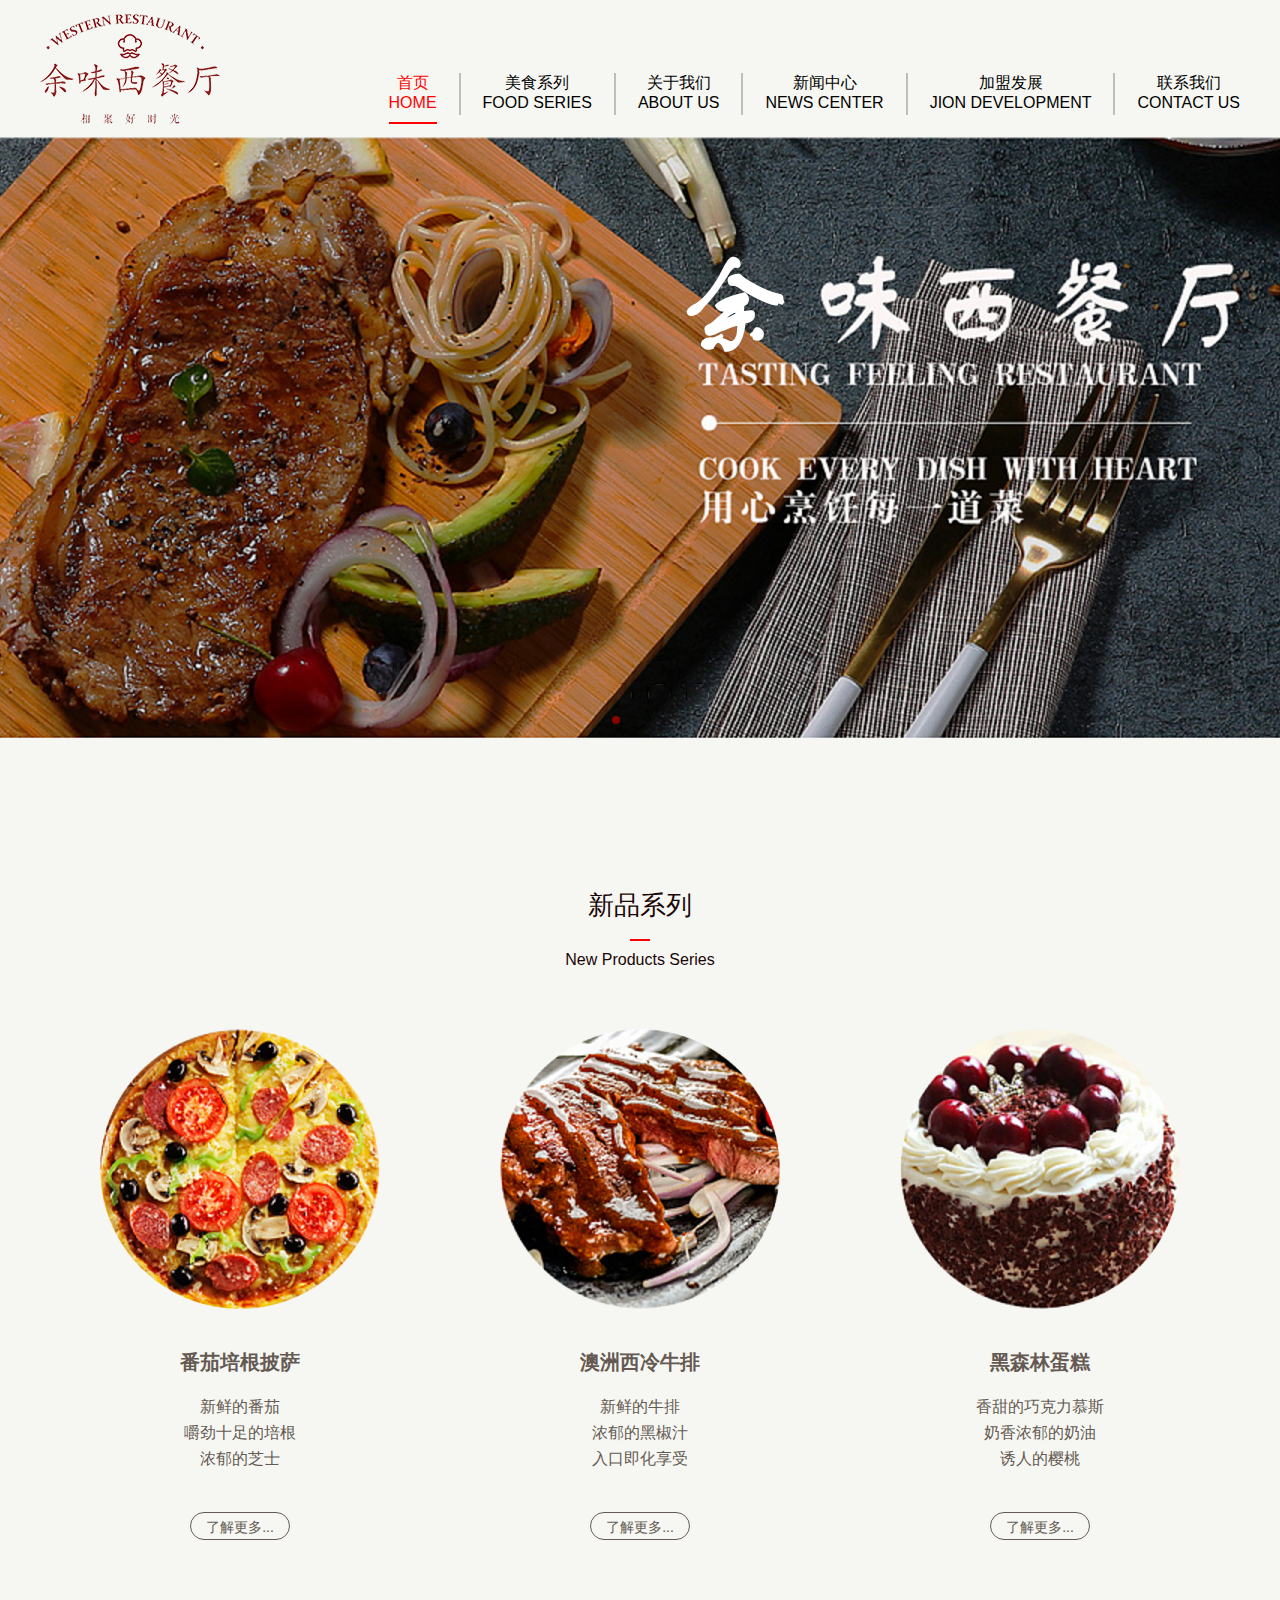
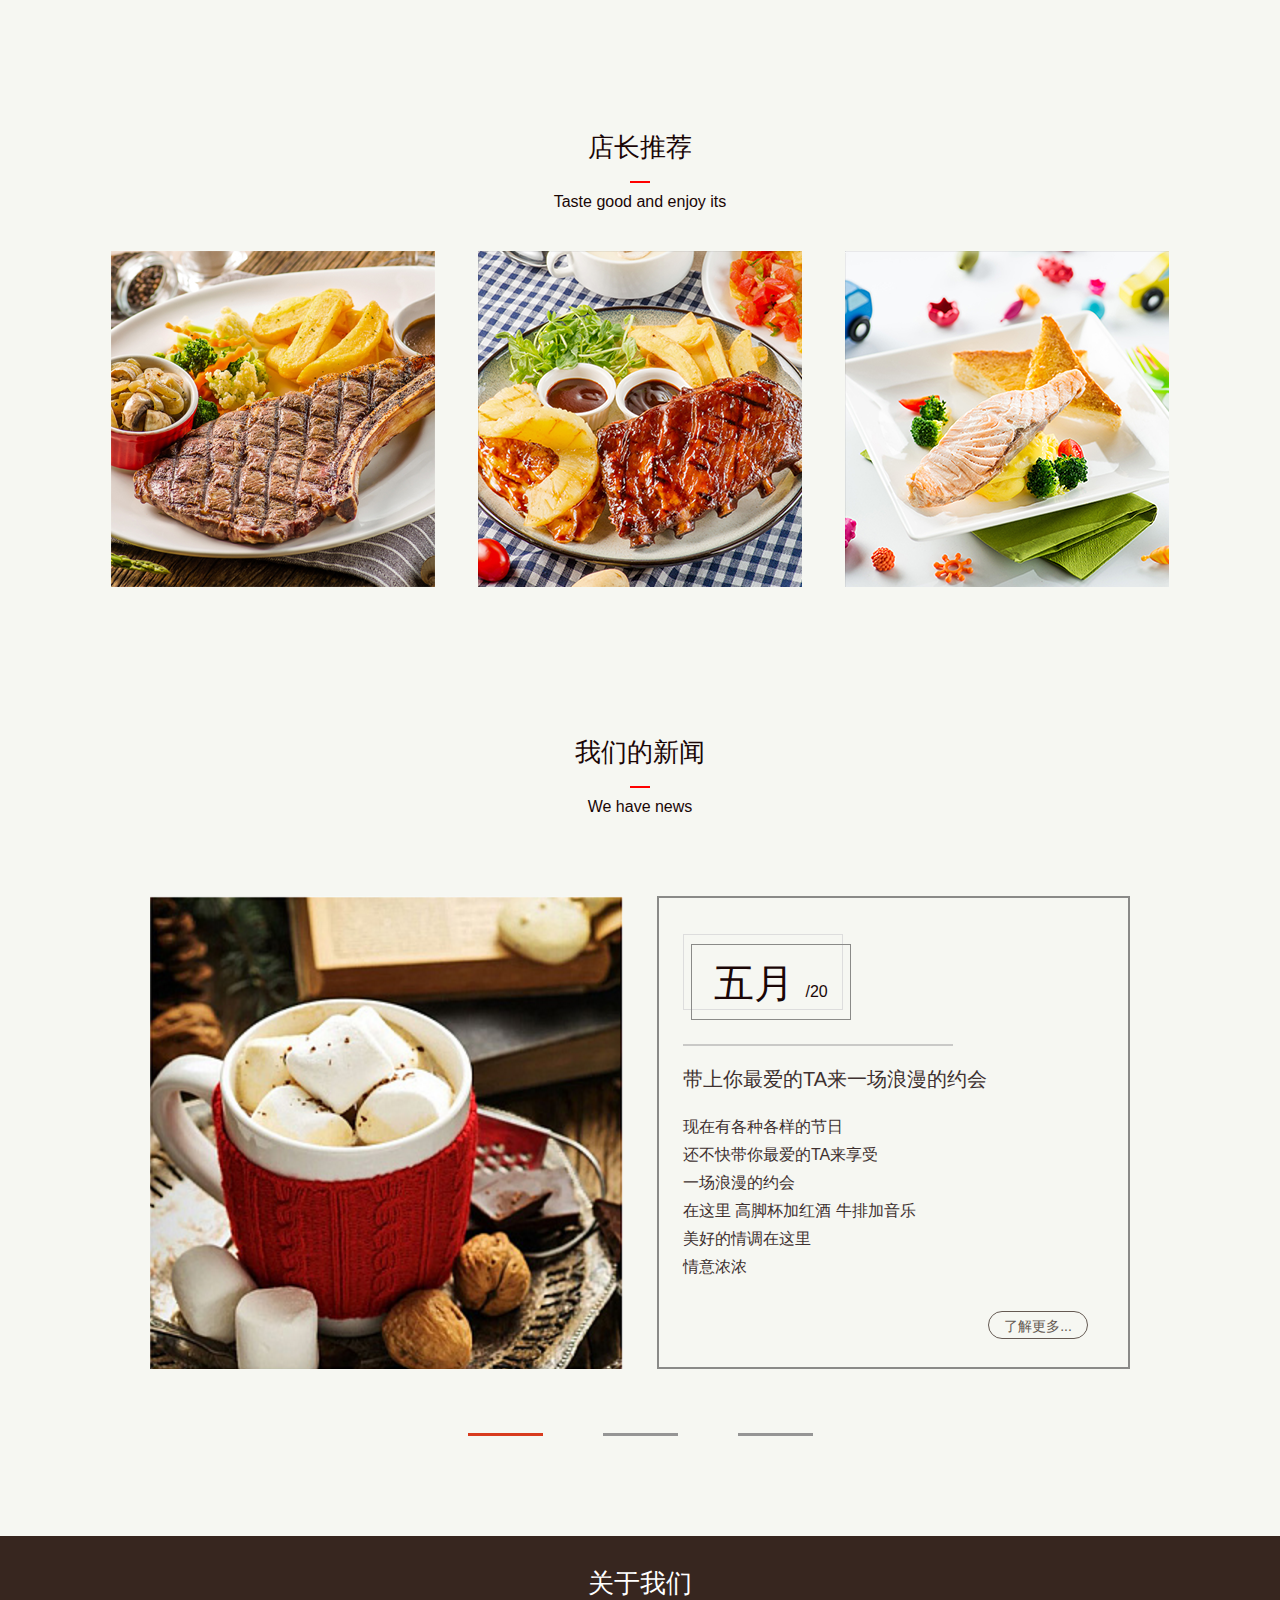
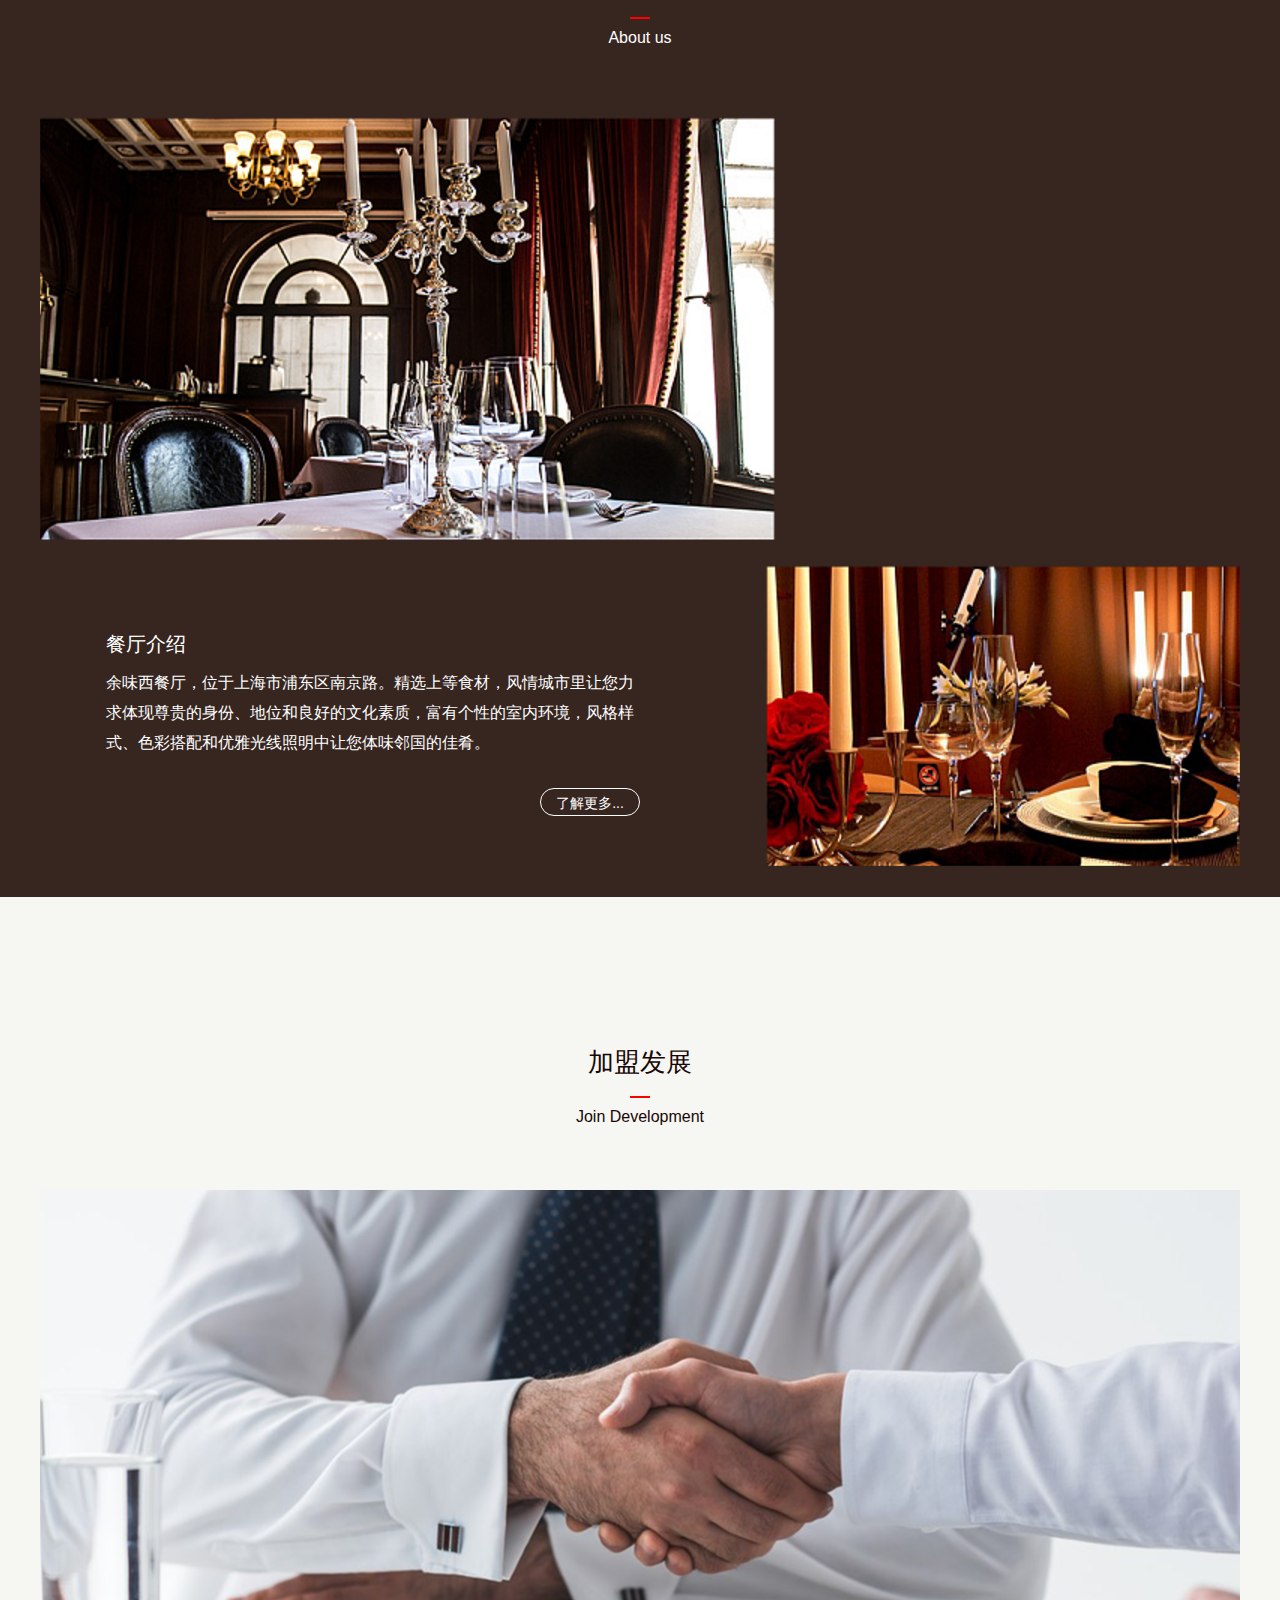
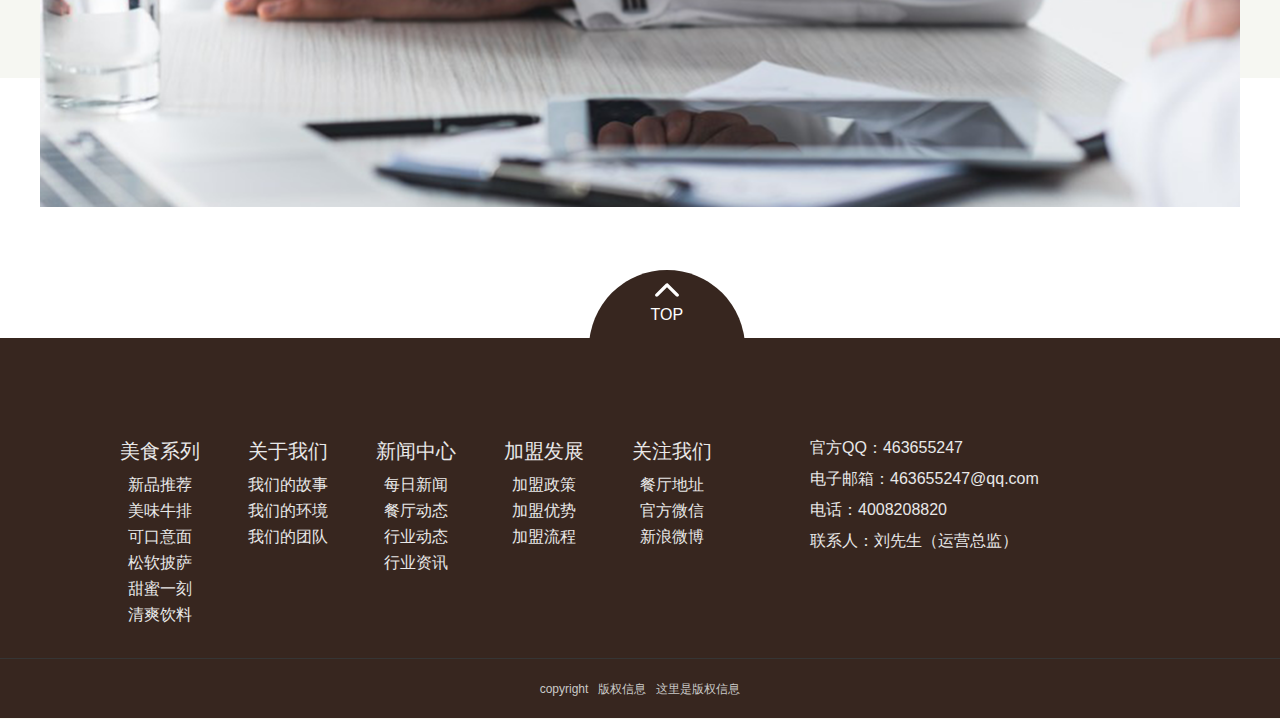
<file: index.html>
<!DOCTYPE html>
<html lang="en">
<head>
    <meta charset="UTF-8">
    <meta name="viewport" content="width=device-width, initial-scale=1.0">
    <meta http-equiv="X-UA-Compatible" content="ie=edge">
    <link rel="stylesheet" href="./css/chushihua.css">
    <link rel="stylesheet" href="./css/style.css">
    <link rel="stylesheet" href="./css/swiper.min.css">
    <script src="./js/jquery-3.1.1.min.js"></script>
    <script src="./js/index.js"></script>
    <title>首页</title>
</head>
<body>
    <header>
        <div class="header_wrap">
            <a href="./index.html" class="logo"><img src="./img/logo.png" alt=""></a>
            <ul class="nav">
                <li><a href="./index.html">首页<span>HOME</span></a><span></span></li>
                <li><a href="./meishixilie.html">美食系列<span>FOOD SERIES</span></a><span></span></li>
                <li><a href="./guanyuwomen.html">关于我们<span>ABOUT US</span></a><span></span></li>
                <li><a href="./xinwenzhongxin.html">新闻中心<span>NEWS CENTER</span></a><span></span></li>
                <li><a href="./jiamengfazhan.html">加盟发展<span>JION DEVELOPMENT</span></a><span></span></li>
                <li><a href="./lianxiwomen.html">联系我们<span>CONTACT US</span></a></li>
            </ul>
        </div>
    </header>
    <section>
        <!-- banner图轮播 -->
        <div class="banner">
            <!-- Swiper -->
            <div class="swiper-container">
                <div class="swiper-wrapper">
                    <div class="swiper-slide"></div>
                    <div class="swiper-slide"></div>
                    <div class="swiper-slide"></div>
                    <div class="swiper-slide"></div>
                </div>
                <!-- Add Pagination -->
                <div class="swiper-pagination"></div>
                <!-- Add Arrows -->
                <!-- <div class="swiper-button-next"></div>
                <div class="swiper-button-prev"></div> -->
            </div>

            <!-- Swiper JS -->
            <script src="./js/swiper.min.js"></script>

            <!-- Initialize Swiper -->
            <script>
                var swiper = new Swiper('.swiper-container', {
                spaceBetween: 30,
                centeredSlides: true,
                autoplay: {
                    delay: 2500,
                    disableOnInteraction: false,
                },
                pagination: {
                    el: '.swiper-pagination',
                    clickable: true,
                },
                navigation: {
                    nextEl: '.swiper-button-next',
                    prevEl: '.swiper-button-prev',
                },
                });
            </script>
        </div>
        <!-- 新品系列 -->
        <div class="new_products">
            <div class="products_wrap">
                <div class="title">
                    <h3>新品系列</h3>
                    <i></i>
                    <span>New Products Series</span>
                </div>
                <ul class="products_wrap_list">
                    <li>
                        <i><img src="./img/list-1.png" alt=""></i>
                        <div class="words">
                            <div class="words_tit">番茄培根披萨</div>
                            <p>新鲜的番茄<br> 嚼劲十足的培根<br>浓郁的芝士</p>
                        </div>
                        <a href="#">了解更多...</a>
                    </li>
                    <li>
                        <i><img src="./img/list-2.png" alt=""></i>
                        <div class="words">
                            <div class="words_tit">澳洲西冷牛排</div>
                            <p>新鲜的牛排<br> 浓郁的黑椒汁<br>入口即化享受</p>
                        </div>
                        <a href="#">了解更多...</a>
                    </li>
                    <li>
                        <i><img src="./img/list-3.png" alt=""></i>
                        <div class="words">
                            <div class="words_tit">黑森林蛋糕</div>
                            <p>香甜的巧克力慕斯<br> 奶香浓郁的奶油<br>诱人的樱桃</p>
                        </div>
                        <a href="#">了解更多...</a>
                    </li>
                </ul>
            </div>
        </div>
        <!-- 店长推荐 -->
        <div class="recommend">
            <div class="recommend_wrap">
                <div class="title">
                    <h3>店长推荐</h3>
                    <i></i>
                    <span>Taste good and enjoy its</span>
                </div>
                <div class="caidan">
                    <div class="cd_tp">
                        <a href="#"><img src="./img/tuijian-1.png" alt=""></a>
                        <a href="#" class="words">
                            <p>德克萨斯牛排</p>
                            <span>感韧度强、 肉质硬、有嚼头</span>
                        </a>
                    </div>
                    <div class="cd_tp">
                        <a href="#"><img src="./img/tuijian-2.png" alt=""></a>
                        <a href="#" class="words">
                            <p>炭烧鸡排</p>
                            <span>感韧度强、 肉质硬、有嚼头</span>
                        </a>
                    </div>
                    <div class="cd_tp">
                        <a href="#"><img src="./img/tuijian-3.png" alt=""></a>
                        <a href="#" class="words">
                            <p>煮三文鱼配炒蛋</p>
                            <span>肉质鲜嫩、 米粒大、有嚼头</span>
                        </a>
                    </div>
                </div>
            </div>
        </div>
        <!-- 我们的新闻 -->
        <div class="news">
            <div class="news_wrap">
                <div class="title">
                    <h3>我们的新闻</h3>
                    <i></i>
                    <span>We have news</span>
                </div>
                <div class="news_main">
                    <div class="con">
                        <div class="tp"><img src="./img/new-1.png" alt=""></div>
                        <div class="right">
                            <div class="time"></div>
                            <div class="time rl">五月&nbsp;<span>/20</span></div>
                            <i></i>
                            <span>带上你最爱的TA来一场浪漫的约会</span>
                            <p>现在有各种各样的节日<br>还不快带你最爱的TA来享受<br>一场浪漫的约会<br>在这里 高脚杯加红酒 牛排加音乐<br>美好的情调在这里<br>情意浓浓</p>
                            <a href="#">了解更多...</a>
                        </div>
                    </div>
                    <div class="con kafei">
                        <div class="tp"><img src="./img/new-2.png" alt=""></div>
                        <div class="right">
                            <div class="time"></div>
                            <div class="time rl">二月&nbsp;<span>/14</span></div>
                            <i></i>
                            <span>传统情人节的浪漫约会</span>
                            <p>现在有各种各样的节日<br>还不快带你最爱的TA来享受<br>一场浪漫的约会<br>在这里 高脚杯加红酒 牛排加音乐<br>美好的情调在这里<br>情意浓浓</p>
                            <a href="#">了解更多...</a>
                        </div>
                    </div>
                    <div class="con">
                        <div class="tp"><img src="./img/new-3.png" alt=""></div>
                        <div class="right">
                            <div class="time"></div>
                            <div class="time rl">三月&nbsp;<span>/20</span></div>
                            <i></i>
                            <span>继传统情人节之后的白色情人节</span>
                            <p>现在有各种各样的节日<br>还不快带你最爱的TA来享受<br>一场浪漫的约会<br>在这里 高脚杯加红酒 牛排加音乐<br>美好的情调在这里<br>情意浓浓</p>
                            <a href="#">了解更多...</a>
                        </div>
                    </div>
                </div>
                <ul class="news_anniu">
                    <li class="act"></li>
                    <li></li>
                    <li></li>
                </ul>
            </div>
        </div>
        <!-- 关于我们 -->
        <div class="about">
            <div class="about_wrap">
                <div class="title">
                    <h3>关于我们</h3>
                    <i></i>
                    <span>About us</span>
                </div>
                <div class="about_wrap_middle">
                    <div class="middle_tp"><img src="./img/about-1.png" alt=""></div>
                </div>
                <div class="about_wrap_bottom">
                    <div class="bottom_left">
                        <span>餐厅介绍</span>
                        <p>余味西餐厅，位于上海市浦东区南京路。精选上等食材，风情城市里让您力求体现尊贵的身份、地位和良好的文化素质，富有个性的室内环境，风格样式、色彩搭配和优雅光线照明中让您体味邻国的佳肴。</p>
                        <a href="#">了解更多...</a>
                    </div>
                    <div class="bottom_right"><img src="./img/about-2.png" alt=""></div>
                </div>
            </div>
        </div>
        <!-- top -->
        <div class="top">
            <a href="#" class="top_yuan">
                <i><img src="./img/top1.png" alt=""></i>
                <span>TOP</span>
            </a>
        </div>
        <!-- 加盟发展 -->
        <div class="join">
            <div class="join_wrap">
                <div class="title">
                    <h3>加盟发展</h3>
                    <i></i>
                    <span>Join Development</span>
                </div>
                <div class="join_main">
                    <img src="./img/jiameng.png" alt="">
                    <div class="opacity">
                        <p>选择比努力更重要<br>成为余味认证合作伙伴</p>
                        <a href="#">我要加盟</a>
                    </div>
                </div>
            </div>
        </div>
    </section>
    <footer>
        <div class="footer_wrap">
            <ul>
                <li>
                    <h4>美食系列</h4>
                    <a href="#">新品推荐</a>
                    <a href="#">美味牛排</a>
                    <a href="#">可口意面</a>
                    <a href="#">松软披萨</a>
                    <a href="#">甜蜜一刻</a>
                    <a href="#">清爽饮料</a>
                </li>
                <li>
                    <h4>关于我们</h4>
                    <a href="#">我们的故事</a>
                    <a href="#">我们的环境</a>
                    <a href="#">我们的团队</a>
                </li>
                <li>
                    <h4>新闻中心</h4>
                    <a href="#">每日新闻</a>
                    <a href="#">餐厅动态</a>
                    <a href="#">行业动态</a>
                    <a href="#">行业资讯</a>
                </li>
                <li>
                    <h4>加盟发展</h4>
                    <a href="#">加盟政策</a>
                    <a href="#">加盟优势</a>
                    <a href="#">加盟流程</a>
                </li>
                <li>
                    <h4>关注我们</h4>
                    <a href="#">餐厅地址</a>
                    <a href="#">官方微信</a>
                    <a href="#">新浪微博</a>
                </li>
            </ul>
            <div class="contact">
                <p>官方QQ：463655247</p>
                <p>电子邮箱：463655247@qq.com</p>
                <p>电话：4008208820</p>
                <p>联系人：刘先生（运营总监）</p>
            </div>
        </div>
        <div class="footer_bottom">copyright&nbsp;&nbsp;&nbsp;版权信息&nbsp;&nbsp;&nbsp;这里是版权信息</div>
    </footer>
</body>
</html>
</file>
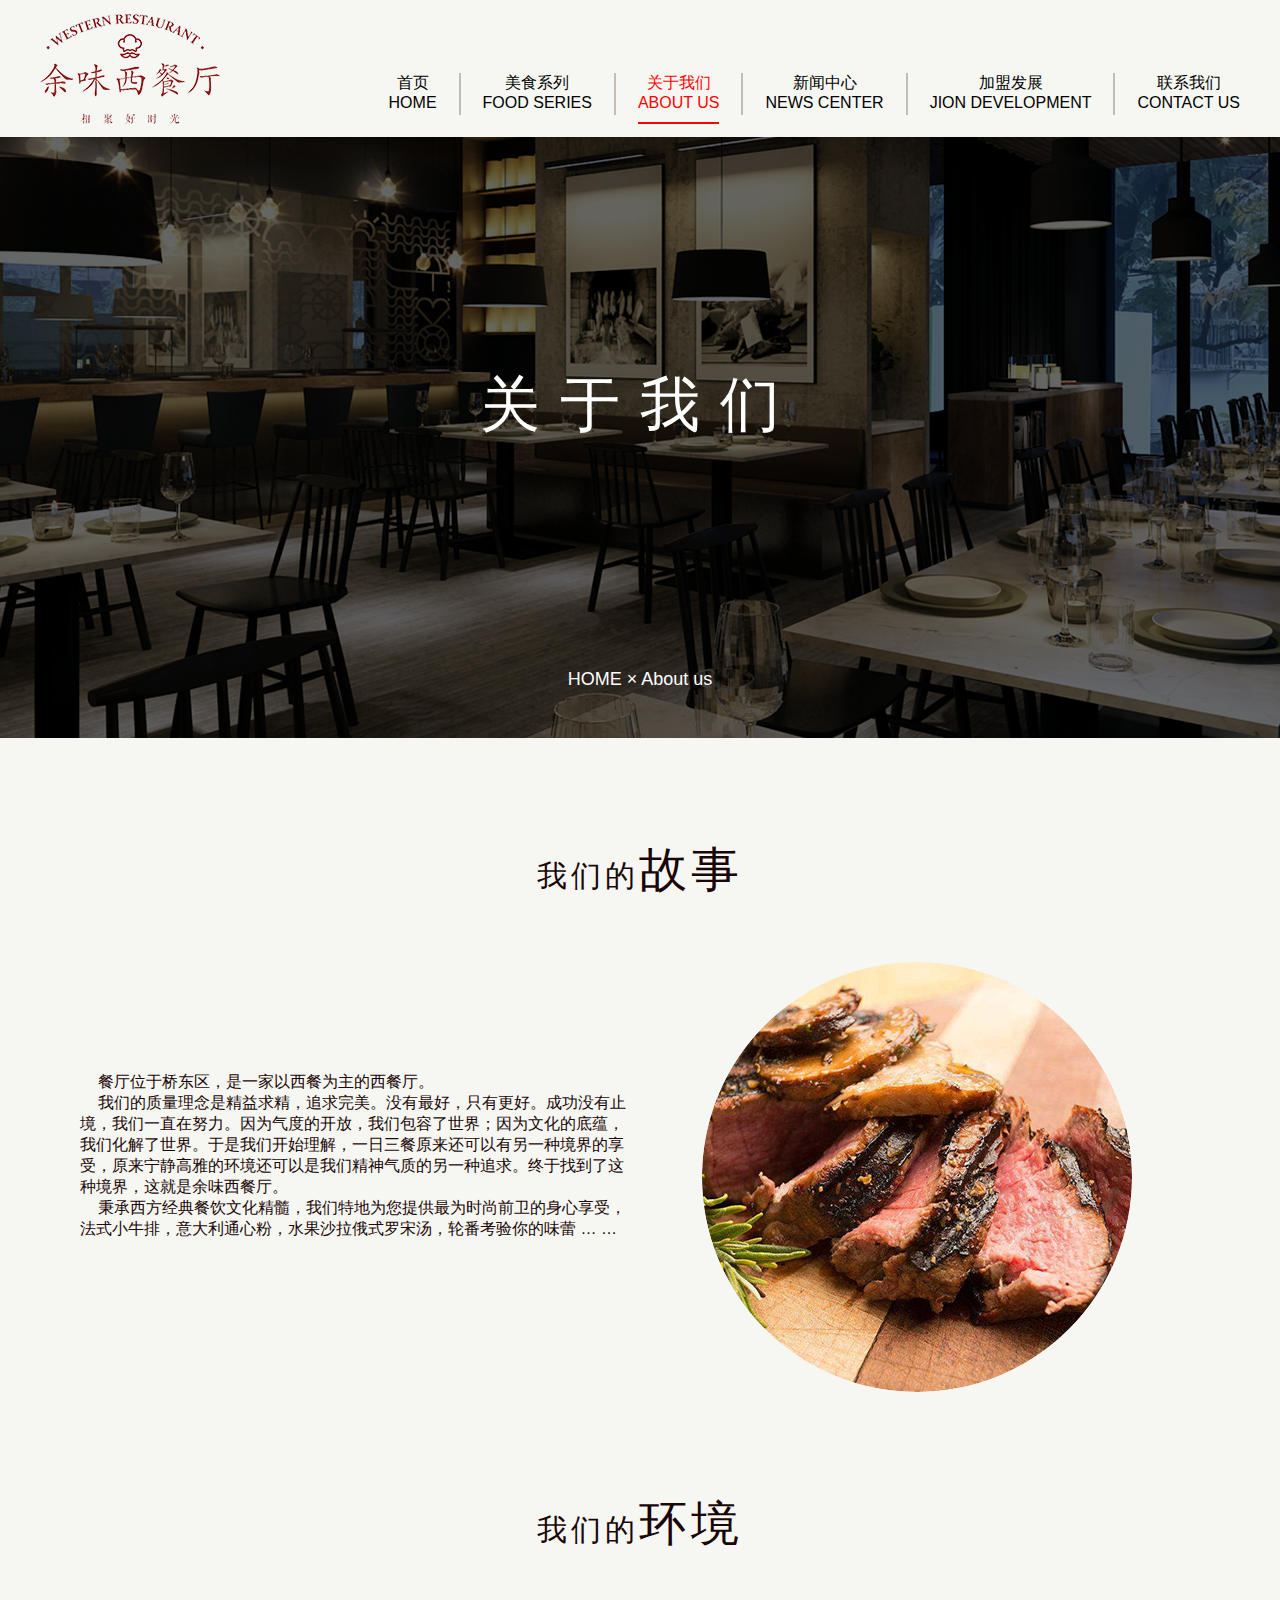
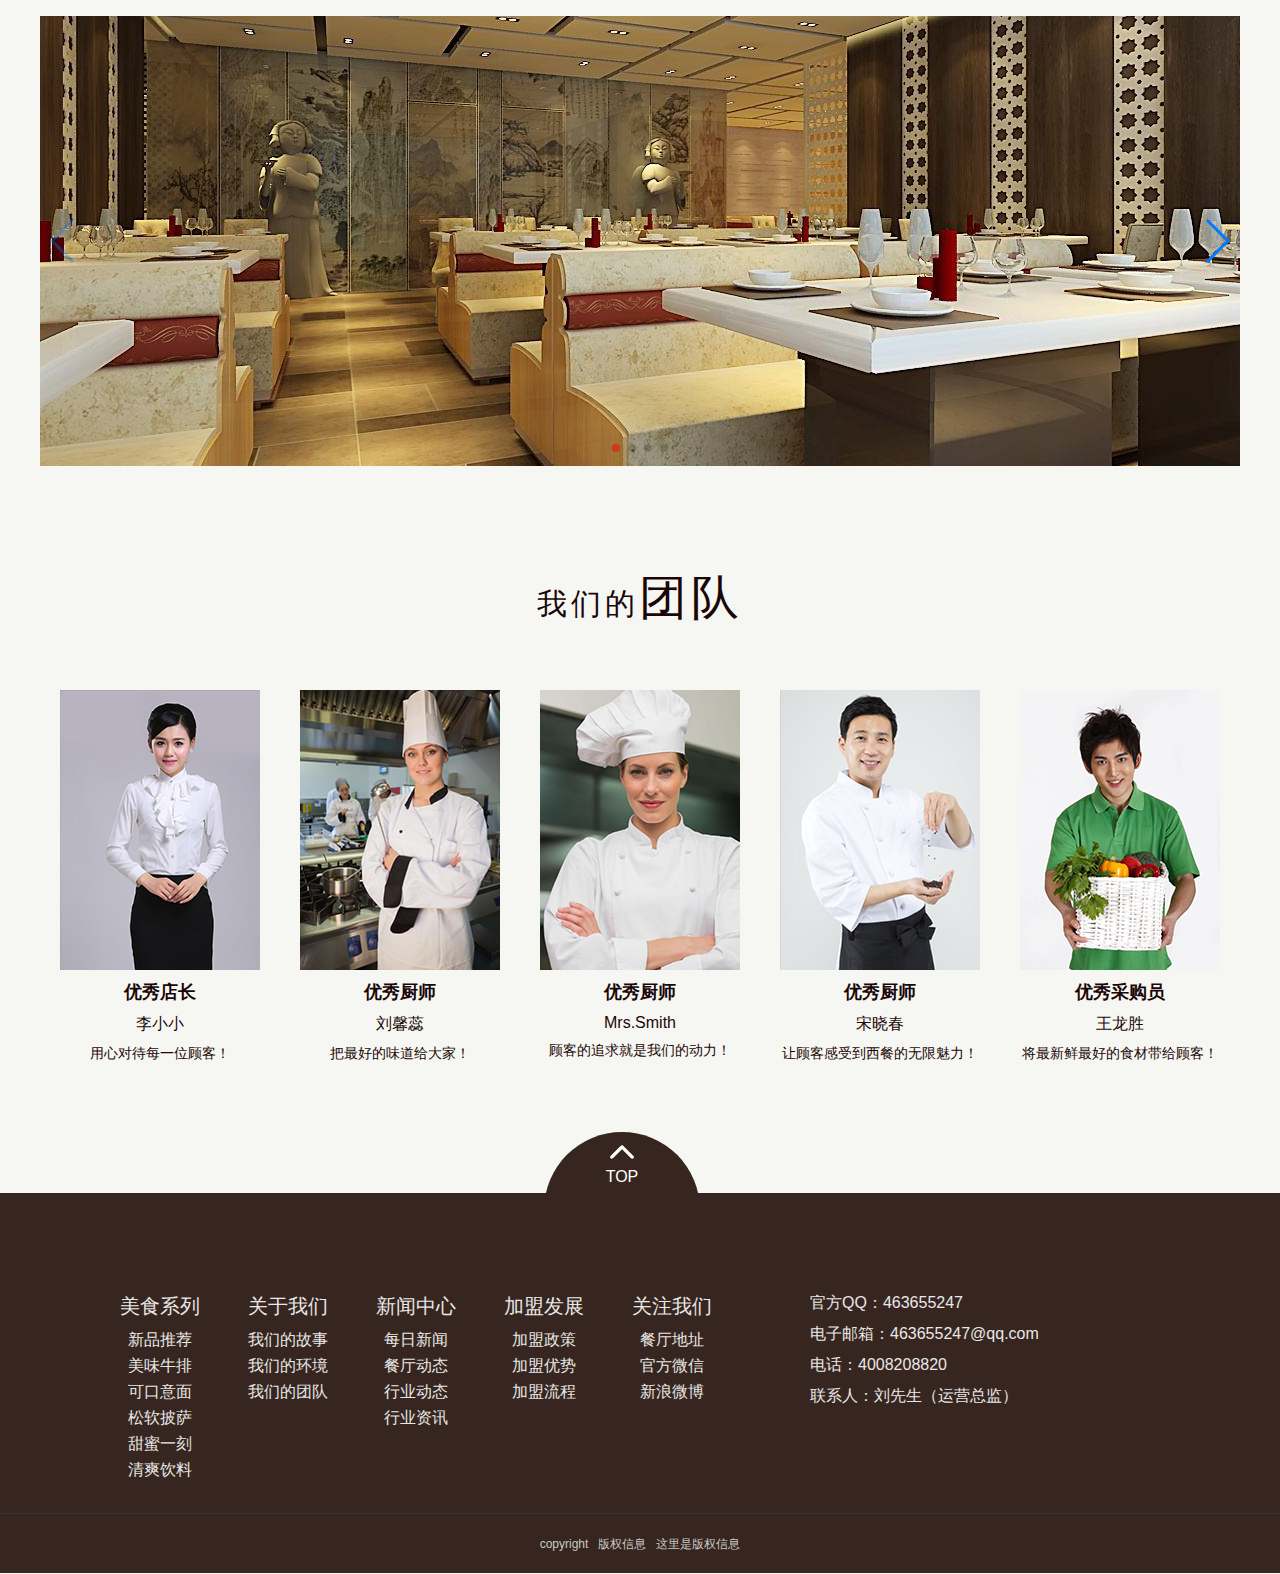
<file: guanyuwomen.html>
<!DOCTYPE html>
<html lang="en">
<head>
    <meta charset="UTF-8">
    <meta name="viewport" content="width=device-width, initial-scale=1.0">
    <meta http-equiv="X-UA-Compatible" content="ie=edge">
    <link rel="stylesheet" href="./css/chushihua.css">
    <link rel="stylesheet" href="./css/guanyuwomen.css">
    <link rel="stylesheet" href="./css/swiper.min.css">
    <title>关于我们</title>
</head>
<body>
    <header>
        <div class="header_wrap">
            <a href="./index.html" class="logo"><img src="./img/logo.png" alt=""></a>
            <ul class="nav">
                <li><a href="./index.html">首页<span>HOME</span></a><span></span></li>
                <li><a href="./meishixilie.html">美食系列<span>FOOD SERIES</span></a><span></span></li>
                <li><a href="./guanyuwomen.html">关于我们<span>ABOUT US</span></a><span></span></li>
                <li><a href="./xinwenzhongxin.html">新闻中心<span>NEWS CENTER</span></a><span></span></li>
                <li><a href="./jiamengfazhan.html">加盟发展<span>JION DEVELOPMENT</span></a><span></span></li>
                <li><a href="./lianxiwomen.html">联系我们<span>CONTACT US</span></a></li>
            </ul>
        </div>
    </header>
    <section>
        <div class="banner">
            <div class="opacity"></div>
            <h2>关于我们</h2>
            <p>HOME × About us</p>
        </div>
        <div class="wrap">
            <!-- 我们的故事 -->
            <div class="story">
                <div class="title">我们的<span>故事</span></div>
                <div class="story_main">
                    <p>&nbsp;&nbsp;&nbsp;&nbsp;餐厅位于桥东区，是一家以西餐为主的西餐厅。<br>&nbsp;&nbsp;&nbsp;&nbsp;我们的质量理念是精益求精，追求完美。没有最好，只有更好。成功没有止境，我们一直在努力。因为气度的开放，我们包容了世界；因为文化的底蕴，我们化解了世界。于是我们开始理解，一日三餐原来还可以有另一种境界的享受，原来宁静高雅的环境还可以是我们精神气质的另一种追求。终于找到了这种境界，这就是余味西餐厅。<br>&nbsp;&nbsp;&nbsp;&nbsp;秉承西方经典餐饮文化精髓，我们特地为您提供最为时尚前卫的身心享受，法式小牛排，意大利通心粉，水果沙拉俄式罗宋汤，轮番考验你的味蕾 … …</p>
                    <div class="tp">
                        <img src="./img/gushi.png" alt="">
                    </div>
                </div>
            </div>
            <!-- 我们的环境 -->
            <div class="huanjing">
                <div class="title">我们的<span>环境</span></div>
                <!-- 轮播 -->
                <div class="lunbo">
                    <!-- Swiper -->
                    <div class="swiper-container">
                        <div class="swiper-wrapper">
                            <div class="swiper-slide"></div>
                            <div class="swiper-slide"></div>
                            <div class="swiper-slide"></div>
                            <div class="swiper-slide"></div>
                        </div>
                        <!-- Add Pagination -->
                        <div class="swiper-pagination"></div>
                        <!-- Add Arrows -->
                        <div class="swiper-button-next"></div>
                        <div class="swiper-button-prev"></div>
                    </div>

                    <!-- Swiper JS -->
                    <script src="./js/swiper.min.js"></script>

                    <!-- Initialize Swiper -->
                    <script>
                        var swiper = new Swiper('.swiper-container', {
                        spaceBetween: 30,
                        centeredSlides: true,
                        autoplay: {
                            delay: 2500,
                            disableOnInteraction: false,
                        },
                        pagination: {
                            el: '.swiper-pagination',
                            clickable: true,
                        },
                        navigation: {
                            nextEl: '.swiper-button-next',
                            prevEl: '.swiper-button-prev',
                        },
                        });
                    </script>
                </div>
            </div>
            <!-- 我们的团队 -->
            <div class="teams">
                <div class="title">我们的<span>团队</span></div>
                <div class="people">
                    <div>
                        <a href="#">
                            <img src="./img/chushi1.png" alt="">
                            <div class="opacity"></div>
                        </a>
                        <div class="tit">优秀店长</div>
                        <span>李小小</span>
                        <p>用心对待每一位顾客！</p>
                    </div>
                    <div>
                        <a href="#">
                            <img src="./img/chushi2.png" alt="">
                            <div class="opacity"></div>
                        </a>
                        <div class="tit">优秀厨师</div>
                        <span>刘馨蕊</span>
                        <p>把最好的味道给大家！</p>
                    </div>
                    <div>
                        <a href="#">
                            <img src="./img/chushi3.png" alt="">
                            <div class="opacity"></div>
                        </a>
                        <div class="tit">优秀厨师</div>
                        <span>Mrs.Smith</span>
                        <p>顾客的追求就是我们的动力！</p>
                    </div>
                    <div>
                        <a href="#">
                            <img src="./img/chushi4.png" alt="">
                            <div class="opacity"></div>
                        </a>
                        <div class="tit">优秀厨师</div>
                        <span>宋晓春</span>
                        <p>让顾客感受到西餐的无限魅力！</p>
                    </div>
                    <div>
                        <a href="#">
                            <img src="./img/chushi5.png" alt="">
                            <div class="opacity"></div>
                        </a>
                        <div class="tit">优秀采购员</div>
                        <span>王龙胜</span>
                        <p>将最新鲜最好的食材带给顾客！</p>
                    </div>
                </div>
            </div>
        </div>
    </section>
    <footer>
        <div class="footer_wrap">
            <!-- top -->
        <div class="top">
            <a href="#" class="top_yuan">
                <i><img src="./img/top1.png" alt=""></i>
                <span>TOP</span>
            </a>
        </div>
            <ul>
                <li>
                    <h4>美食系列</h4>
                    <a href="#">新品推荐</a>
                    <a href="#">美味牛排</a>
                    <a href="#">可口意面</a>
                    <a href="#">松软披萨</a>
                    <a href="#">甜蜜一刻</a>
                    <a href="#">清爽饮料</a>
                </li>
                <li>
                    <h4>关于我们</h4>
                    <a href="#">我们的故事</a>
                    <a href="#">我们的环境</a>
                    <a href="#">我们的团队</a>
                </li>
                <li>
                    <h4>新闻中心</h4>
                    <a href="#">每日新闻</a>
                    <a href="#">餐厅动态</a>
                    <a href="#">行业动态</a>
                    <a href="#">行业资讯</a>
                </li>
                <li>
                    <h4>加盟发展</h4>
                    <a href="#">加盟政策</a>
                    <a href="#">加盟优势</a>
                    <a href="#">加盟流程</a>
                </li>
                <li>
                    <h4>关注我们</h4>
                    <a href="#">餐厅地址</a>
                    <a href="#">官方微信</a>
                    <a href="#">新浪微博</a>
                </li>
            </ul>
            <div class="contact">
                <p>官方QQ：463655247</p>
                <p>电子邮箱：463655247@qq.com</p>
                <p>电话：4008208820</p>
                <p>联系人：刘先生（运营总监）</p>
            </div>
        </div>
        <div class="footer_bottom">copyright&nbsp;&nbsp;&nbsp;版权信息&nbsp;&nbsp;&nbsp;这里是版权信息</div>
    </footer>
</body>
</html>
</file>
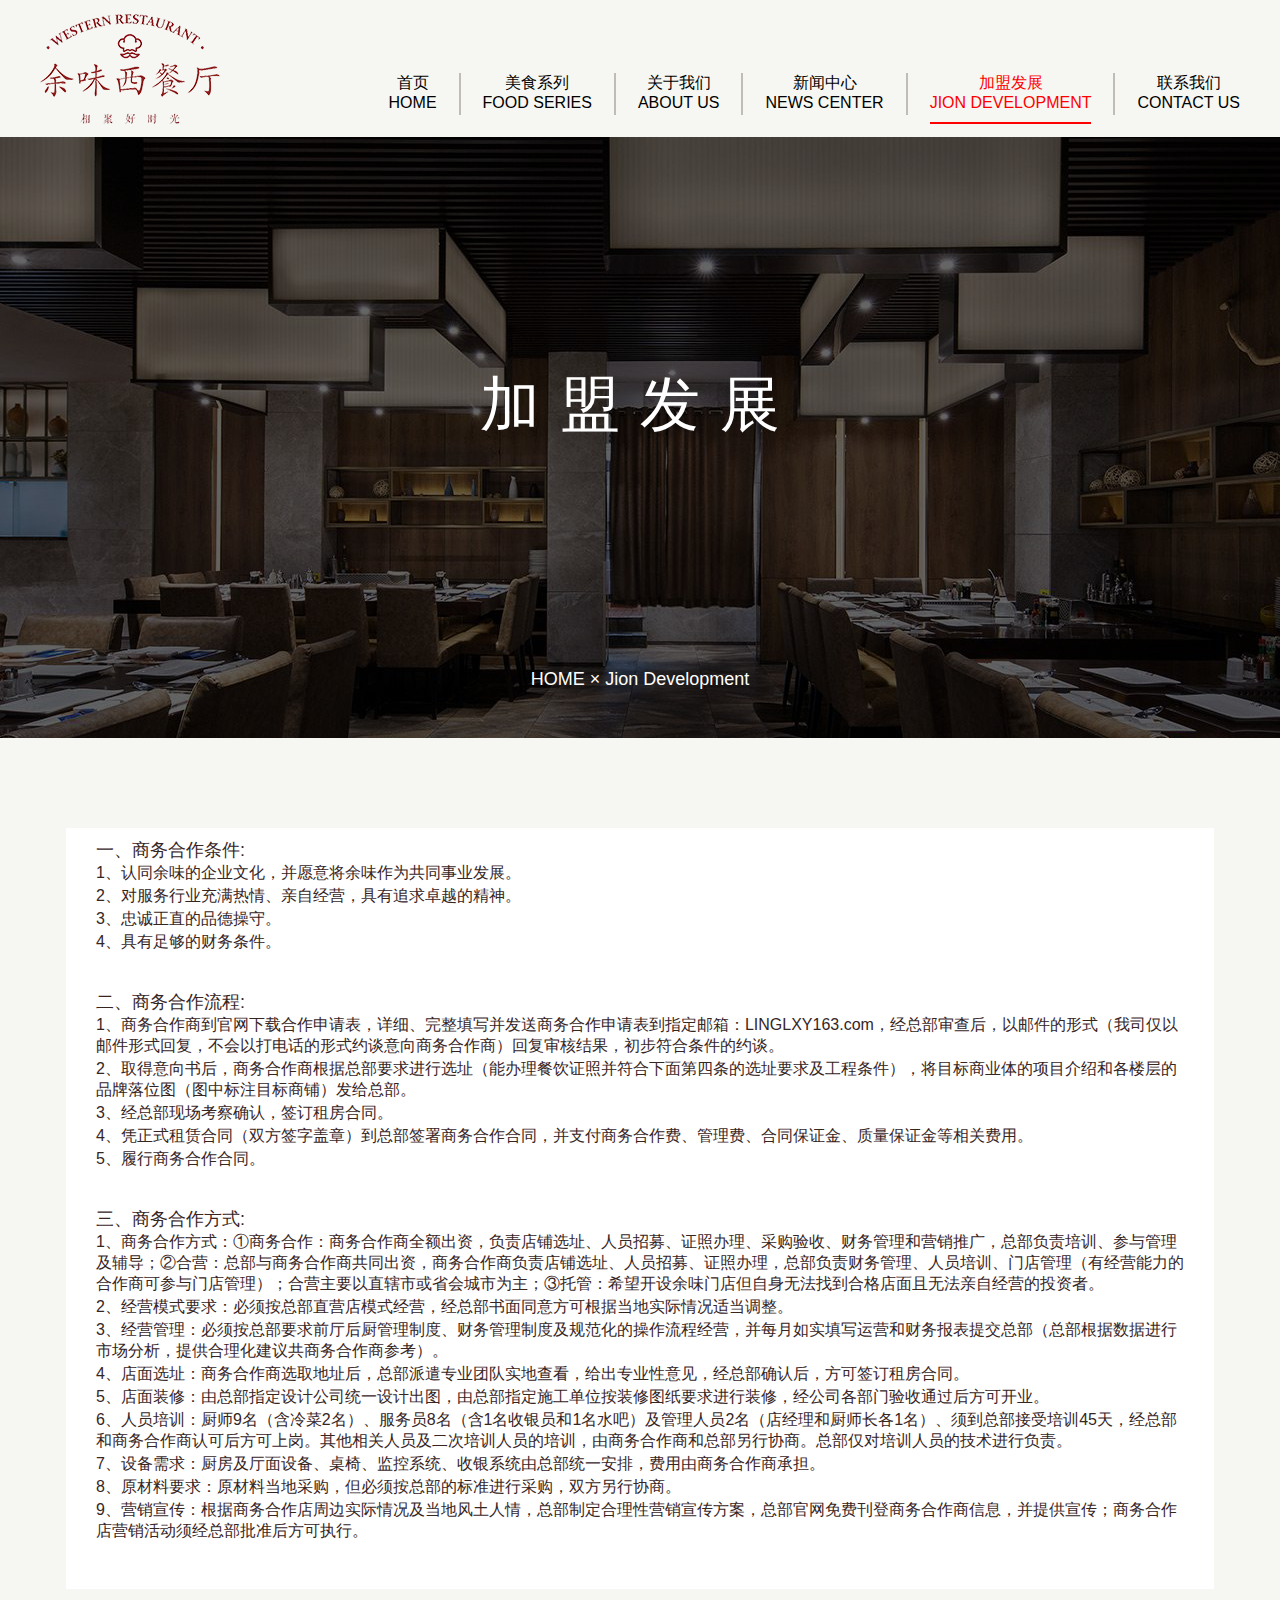
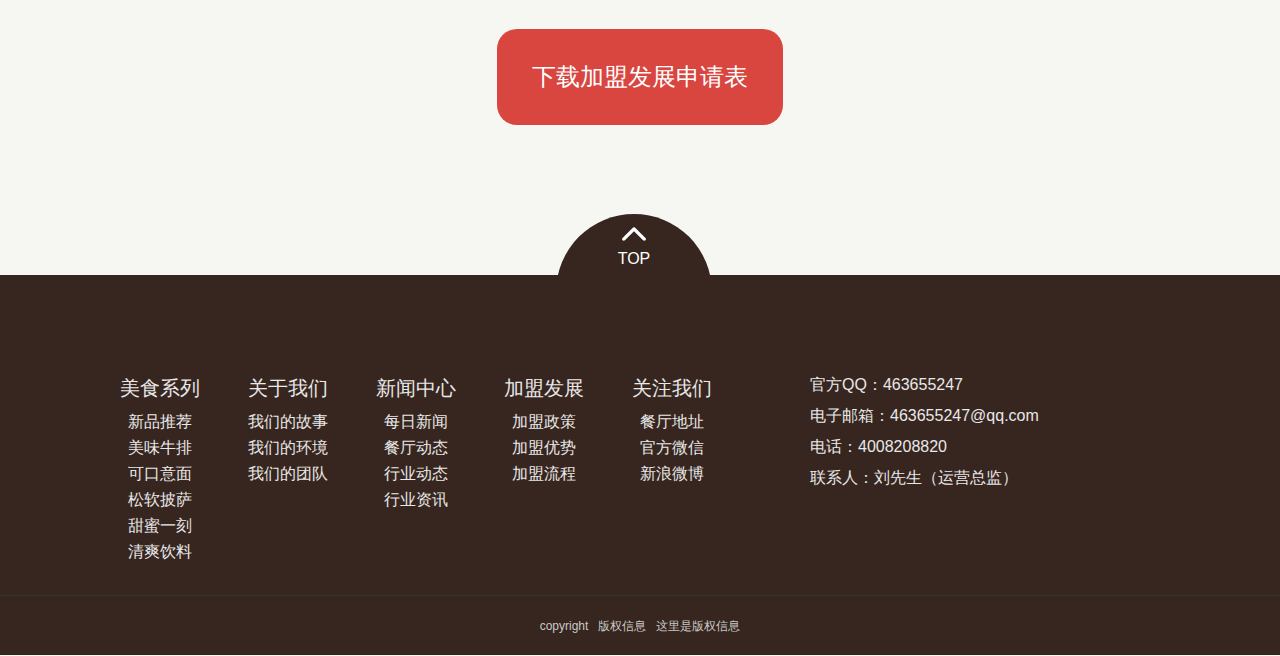
<file: jiamengfazhan.html>
<!DOCTYPE html>
<html lang="en">
<head>
    <meta charset="UTF-8">
    <meta name="viewport" content="width=device-width, initial-scale=1.0">
    <meta http-equiv="X-UA-Compatible" content="ie=edge">
    <link rel="stylesheet" href="./css/jiamengfazhan.css">
    <link rel="stylesheet" href="./css/chushihua.css">
    <script src="./js/jquery-3.1.1.min.js"></script>
    <script src="./js/index.js"></script>
    <title>加盟发展</title>
</head>
<body>
    <header>
        <div class="header_wrap">
            <a href="./index.html" class="logo"><img src="./img/logo.png" alt=""></a>
            <ul class="nav">
                <li><a href="./index.html">首页<span>HOME</span></a><span></span></li>
                <li><a href="./meishixilie.html">美食系列<span>FOOD SERIES</span></a><span></span></li>
                <li><a href="./guanyuwomen.html">关于我们<span>ABOUT US</span></a><span></span></li>
                <li><a href="./xinwenzhongxin.html">新闻中心<span>NEWS CENTER</span></a><span></span></li>
                <li><a href="./jiamengfazhan.html">加盟发展<span>JION DEVELOPMENT</span></a><span></span></li>
                <li><a href="./lianxiwomen.html">联系我们<span>CONTACT US</span></a></li>
            </ul>
        </div>
    </header>
    <section>
        <div class="banner">
            <div class="opacity"></div>
            <h2>加盟发展</h2>
            <p>HOME × Jion Development</p>
        </div>
        <div class="wrap">
            <div class="words">
                <div class="list">
                    <h4>一、商务合作条件:</h4>
                    <p>1、认同余味的企业文化，并愿意将余味作为共同事业发展。</p>
                    <p>2、对服务行业充满热情、亲自经营，具有追求卓越的精神。</p>
                    <p>3、忠诚正直的品德操守。</p>
                    <p>4、具有足够的财务条件。</p>
                </div>
                <div class="list">
                    <h4>二、商务合作流程:</h4>
                    <p>1、商务合作商到官网下载合作申请表，详细、完整填写并发送商务合作申请表到指定邮箱：LINGLXY163.com，经总部审查后，以邮件的形式（我司仅以邮件形式回复，不会以打电话的形式约谈意向商务合作商）回复审核结果，初步符合条件的约谈。</p>
                    <p>2、取得意向书后，商务合作商根据总部要求进行选址（能办理餐饮证照并符合下面第四条的选址要求及工程条件），将目标商业体的项目介绍和各楼层的品牌落位图（图中标注目标商铺）发给总部。</p>
                    <p>3、经总部现场考察确认，签订租房合同。</p>
                    <p>4、凭正式租赁合同（双方签字盖章）到总部签署商务合作合同，并支付商务合作费、管理费、合同保证金、质量保证金等相关费用。</p>
                    <p>5、履行商务合作合同。</p>
                </div>
                <div class="list">
                    <h4>三、商务合作方式:</h4>
                    <p>1、商务合作方式：①商务合作：商务合作商全额出资，负责店铺选址、人员招募、证照办理、采购验收、财务管理和营销推广，总部负责培训、参与管理及辅导；②合营：总部与商务合作商共同出资，商务合作商负责店铺选址、人员招募、证照办理，总部负责财务管理、人员培训、门店管理（有经营能力的合作商可参与门店管理）；合营主要以直辖市或省会城市为主；③托管：希望开设余味门店但自身无法找到合格店面且无法亲自经营的投资者。</p>
                    <p>2、经营模式要求：必须按总部直营店模式经营，经总部书面同意方可根据当地实际情况适当调整。</p>
                    <p>3、经营管理：必须按总部要求前厅后厨管理制度、财务管理制度及规范化的操作流程经营，并每月如实填写运营和财务报表提交总部（总部根据数据进行市场分析，提供合理化建议共商务合作商参考）。</p>
                    <p>4、店面选址：商务合作商选取地址后，总部派遣专业团队实地查看，给出专业性意见，经总部确认后，方可签订租房合同。</p>
                    <p>5、店面装修：由总部指定设计公司统一设计出图，由总部指定施工单位按装修图纸要求进行装修，经公司各部门验收通过后方可开业。</p>
                    <p>6、人员培训：厨师9名（含冷菜2名）、服务员8名（含1名收银员和1名水吧）及管理人员2名（店经理和厨师长各1名）、须到总部接受培训45天，经总部和商务合作商认可后方可上岗。其他相关人员及二次培训人员的培训，由商务合作商和总部另行协商。总部仅对培训人员的技术进行负责。</p>
                    <p>7、设备需求：厨房及厅面设备、桌椅、监控系统、收银系统由总部统一安排，费用由商务合作商承担。</p>
                    <p>8、原材料要求：原材料当地采购，但必须按总部的标准进行采购，双方另行协商。</p>
                    <p>9、营销宣传：根据商务合作店周边实际情况及当地风土人情，总部制定合理性营销宣传方案，总部官网免费刊登商务合作商信息，并提供宣传；商务合作店营销活动须经总部批准后方可执行。</p>
                </div>
            </div>
            <a href="#" class="btn">下载加盟发展申请表</a>
        </div>
    </section>
    <footer>
        <div class="footer_wrap">
        <!-- top -->
        <div class="top">
            <a href="#" class="top_yuan">
                <i><img src="./img/top1.png" alt=""></i>
                <span>TOP</span>
            </a>
        </div>
            <ul>
                <li>
                    <h4>美食系列</h4>
                    <a href="#">新品推荐</a>
                    <a href="#">美味牛排</a>
                    <a href="#">可口意面</a>
                    <a href="#">松软披萨</a>
                    <a href="#">甜蜜一刻</a>
                    <a href="#">清爽饮料</a>
                </li>
                <li>
                    <h4>关于我们</h4>
                    <a href="#">我们的故事</a>
                    <a href="#">我们的环境</a>
                    <a href="#">我们的团队</a>
                </li>
                <li>
                    <h4>新闻中心</h4>
                    <a href="#">每日新闻</a>
                    <a href="#">餐厅动态</a>
                    <a href="#">行业动态</a>
                    <a href="#">行业资讯</a>
                </li>
                <li>
                    <h4>加盟发展</h4>
                    <a href="#">加盟政策</a>
                    <a href="#">加盟优势</a>
                    <a href="#">加盟流程</a>
                </li>
                <li>
                    <h4>关注我们</h4>
                    <a href="#">餐厅地址</a>
                    <a href="#">官方微信</a>
                    <a href="#">新浪微博</a>
                </li>
            </ul>
            <div class="contact">
                <p>官方QQ：463655247</p>
                <p>电子邮箱：463655247@qq.com</p>
                <p>电话：4008208820</p>
                <p>联系人：刘先生（运营总监）</p>
            </div>
        </div>
        <div class="footer_bottom">copyright&nbsp;&nbsp;&nbsp;版权信息&nbsp;&nbsp;&nbsp;这里是版权信息</div>
    </footer>
</body>
</html>
</file>
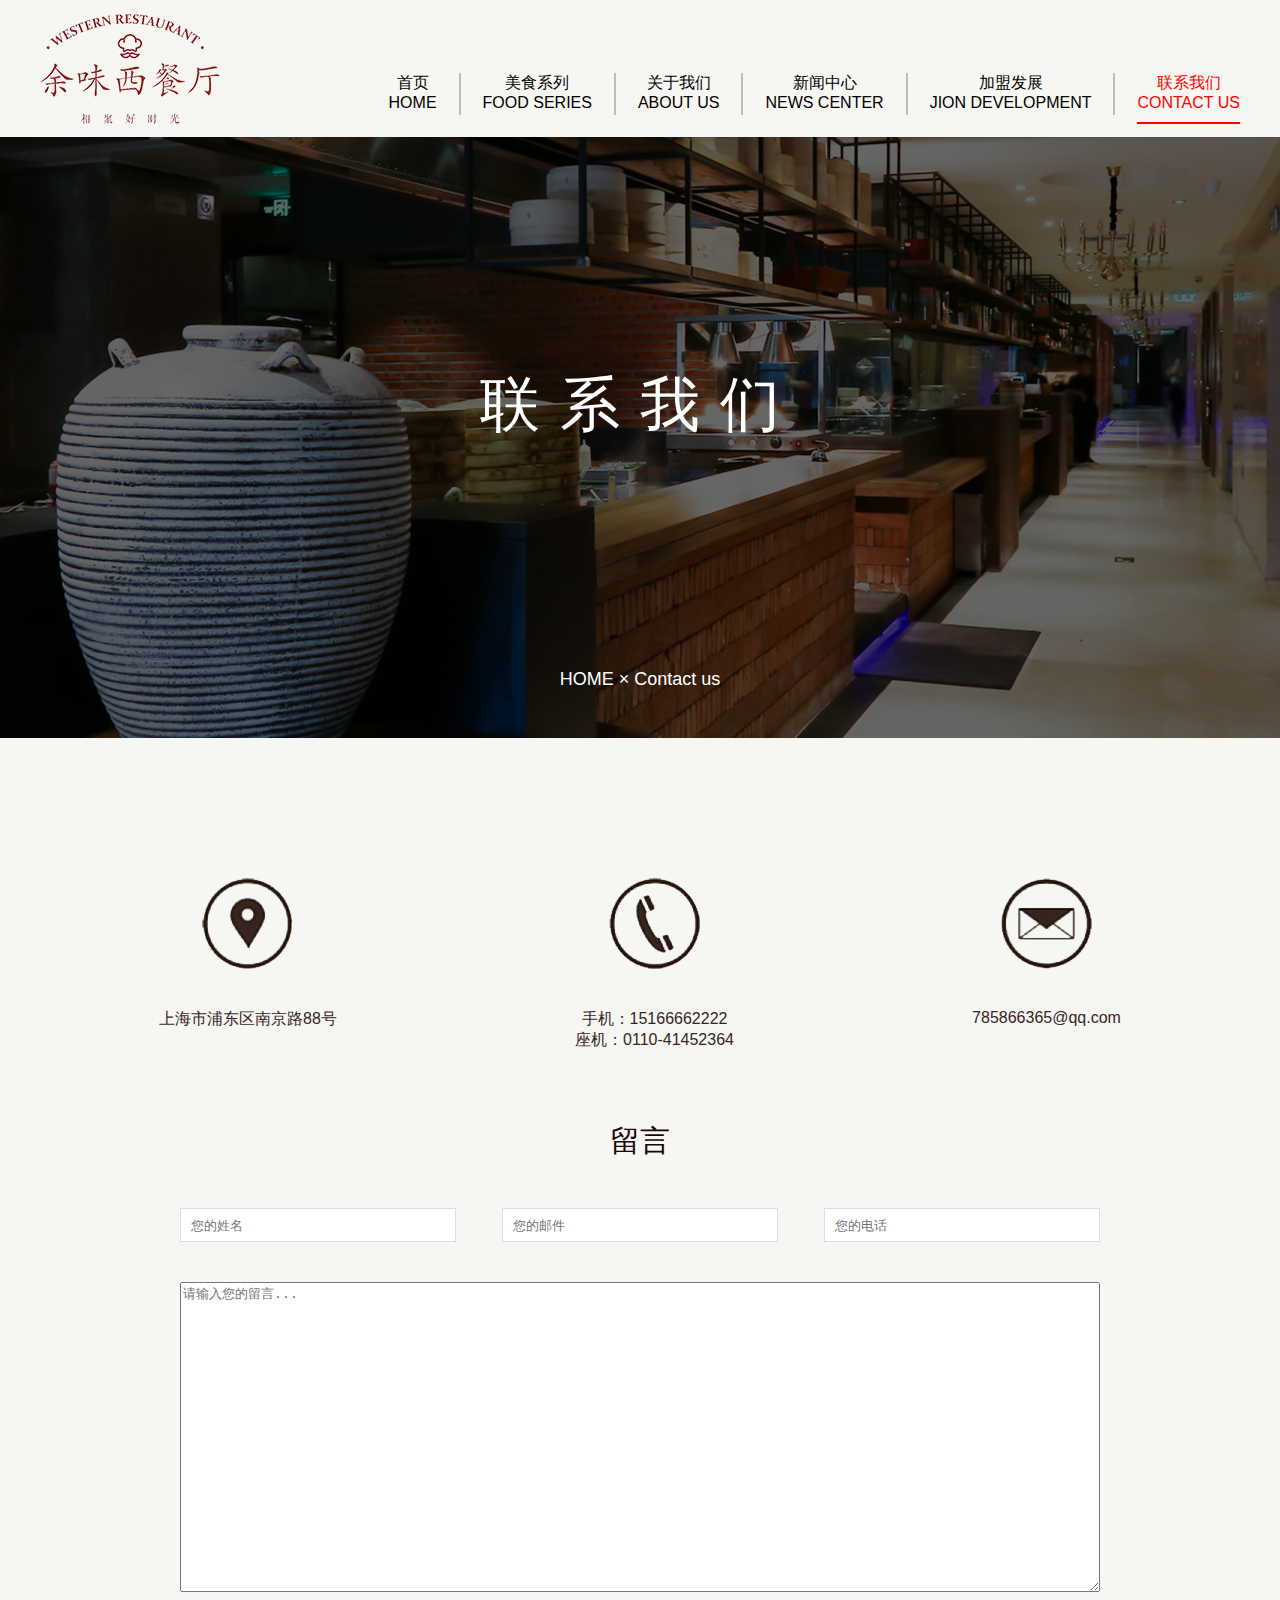
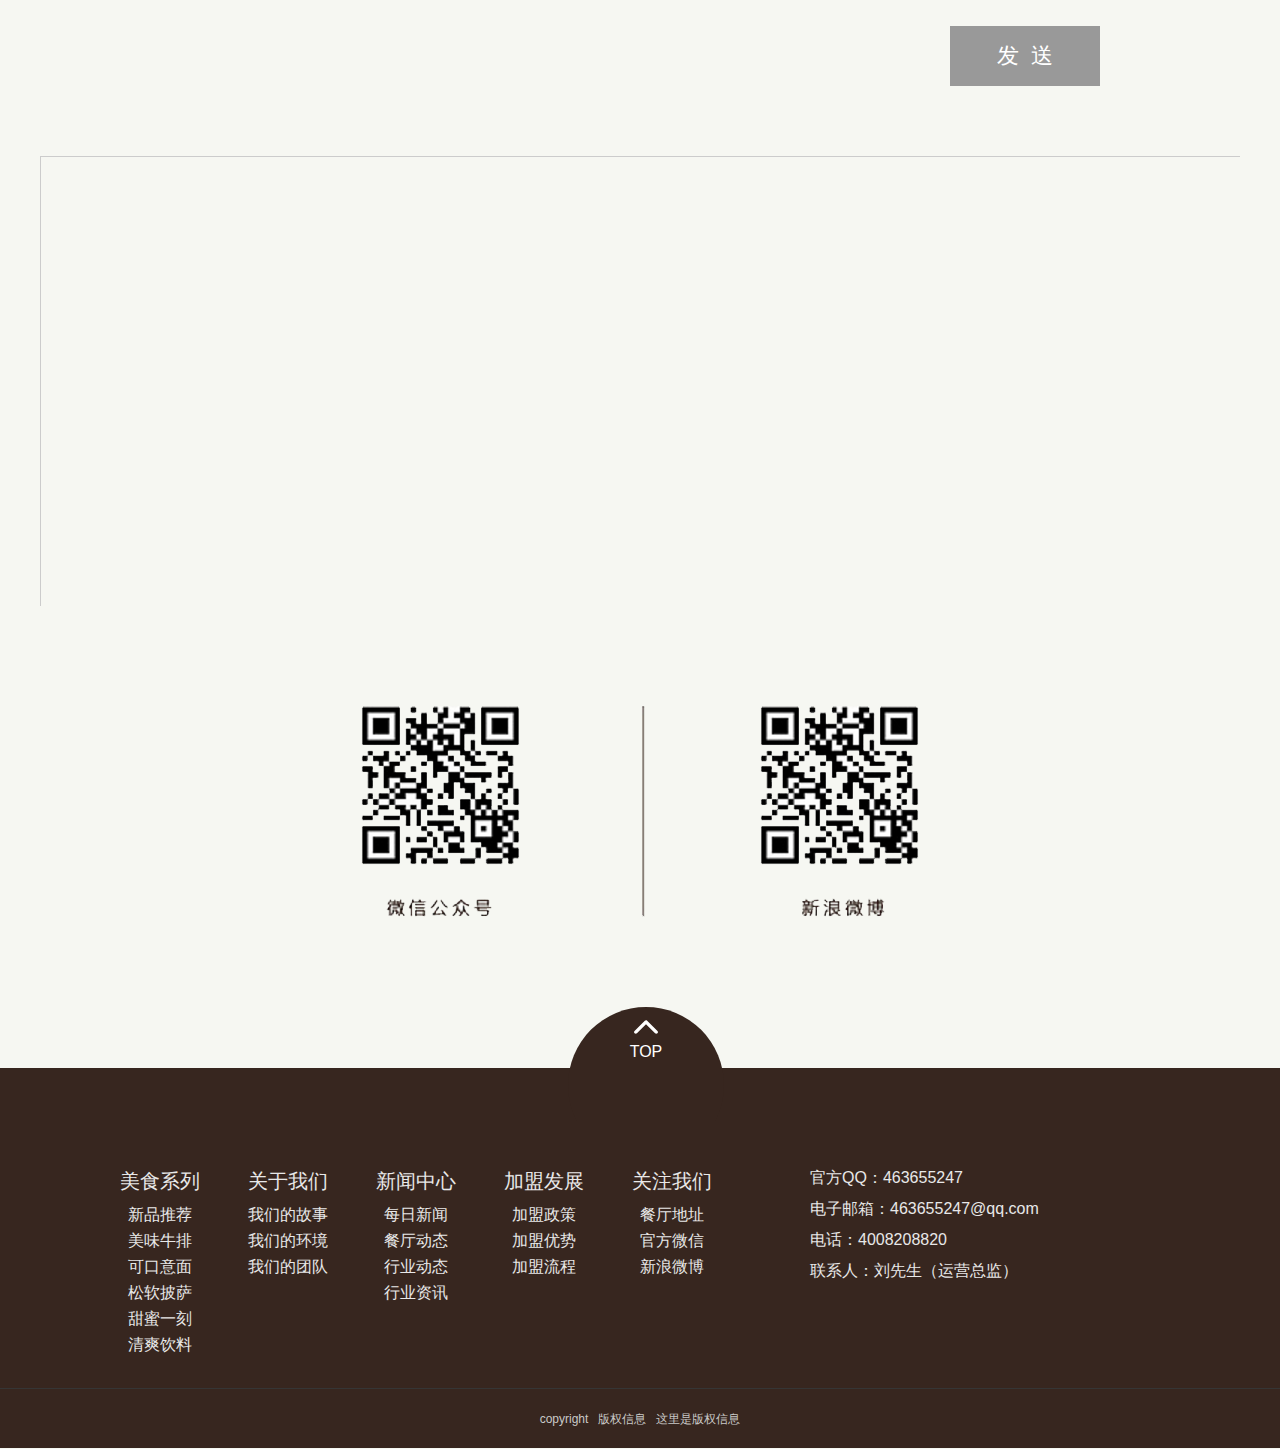
<file: lianxiwomen.html>
<!DOCTYPE html>
<html lang="en">
<head>
    <meta charset="UTF-8">
    <meta name="viewport" content="width=device-width, initial-scale=1.0">
    <meta http-equiv="X-UA-Compatible" content="ie=edge">
    <link rel="stylesheet" href="./css/lianxiwomen.css">
    <link rel="stylesheet" href="./css/chushihua.css">
    <script src="./js/jquery-3.1.1.min.js"></script>
    <script src="./js/index.js"></script>
    <title>联系我们</title>
</head>
<body>
    <header>
        <div class="header_wrap">
            <a href="./index.html" class="logo"><img src="./img/logo.png" alt=""></a>
            <ul class="nav">
                <li><a href="./index.html">首页<span>HOME</span></a><span></span></li>
                <li><a href="./meishixilie.html">美食系列<span>FOOD SERIES</span></a><span></span></li>
                <li><a href="./guanyuwomen.html">关于我们<span>ABOUT US</span></a><span></span></li>
                <li><a href="./xinwenzhongxin.html">新闻中心<span>NEWS CENTER</span></a><span></span></li>
                <li><a href="./jiamengfazhan.html">加盟发展<span>JION DEVELOPMENT</span></a><span></span></li>
                <li><a href="./lianxiwomen.html">联系我们<span>CONTACT US</span></a></li>
            </ul>
        </div>
    </header>
    <section>
        <div class="banner">
            <div class="opacity"></div>
            <h2>联系我们</h2>
            <p>HOME × Contact us</p>
        </div>
        <div class="wrap">
            <div class="dizhi">
                <a href="#">
                    <i><img src="./img/dizhi.png" alt=""></i>
                    <span>上海市浦东区南京路88号</span>
                </a>
                <a href="#">
                    <i><img src="./img/dianhua.png" alt=""></i>
                    <span>手机：15166662222</span>
                    <span class="zuoji">座机：0110-41452364</span>
                </a>
                <a href="#">
                    <i><img src="./img/youjian.png" alt=""></i>
                    <span>785866365@qq.com</span>
                </a>
            </div>
            <div class="liuyan">
                <div class="liuyan_tit">留言</div>
                <form action="" method="get">
                    <div class="input">
                        <input type="text" placeholder="您的姓名">
                        <input type="text" placeholder="您的邮件">
                        <input type="text" placeholder="您的电话">
                    </div>
                    <textarea name="" id="" placeholder="请输入您的留言..."></textarea>
                    <button>发&nbsp;&nbsp;送</button>
                </form>
            </div>
            <div class="ditu">
                <iframe src="map.html" width="1200" height="450" frameborder="0" scrolling="no"></iframe>
            </div>
            <div class="erweima">
                <i><img src="./img/erweima.png" alt=""></i>
            </div>
        </div>
    </section>
    <footer>
        <div class="footer_wrap">
        <!-- top -->
        <div class="top">
            <a href="#" class="top_yuan">
                <i><img src="./img/top1.png" alt=""></i>
                <span>TOP</span>
            </a>
        </div>
            <ul>
                <li>
                    <h4>美食系列</h4>
                    <a href="#">新品推荐</a>
                    <a href="#">美味牛排</a>
                    <a href="#">可口意面</a>
                    <a href="#">松软披萨</a>
                    <a href="#">甜蜜一刻</a>
                    <a href="#">清爽饮料</a>
                </li>
                <li>
                    <h4>关于我们</h4>
                    <a href="#">我们的故事</a>
                    <a href="#">我们的环境</a>
                    <a href="#">我们的团队</a>
                </li>
                <li>
                    <h4>新闻中心</h4>
                    <a href="#">每日新闻</a>
                    <a href="#">餐厅动态</a>
                    <a href="#">行业动态</a>
                    <a href="#">行业资讯</a>
                </li>
                <li>
                    <h4>加盟发展</h4>
                    <a href="#">加盟政策</a>
                    <a href="#">加盟优势</a>
                    <a href="#">加盟流程</a>
                </li>
                <li>
                    <h4>关注我们</h4>
                    <a href="#">餐厅地址</a>
                    <a href="#">官方微信</a>
                    <a href="#">新浪微博</a>
                </li>
            </ul>
            <div class="contact">
                <p>官方QQ：463655247</p>
                <p>电子邮箱：463655247@qq.com</p>
                <p>电话：4008208820</p>
                <p>联系人：刘先生（运营总监）</p>
            </div>
        </div>
        <div class="footer_bottom">copyright&nbsp;&nbsp;&nbsp;版权信息&nbsp;&nbsp;&nbsp;这里是版权信息</div>
    </footer>
</body>
</html>
</file>
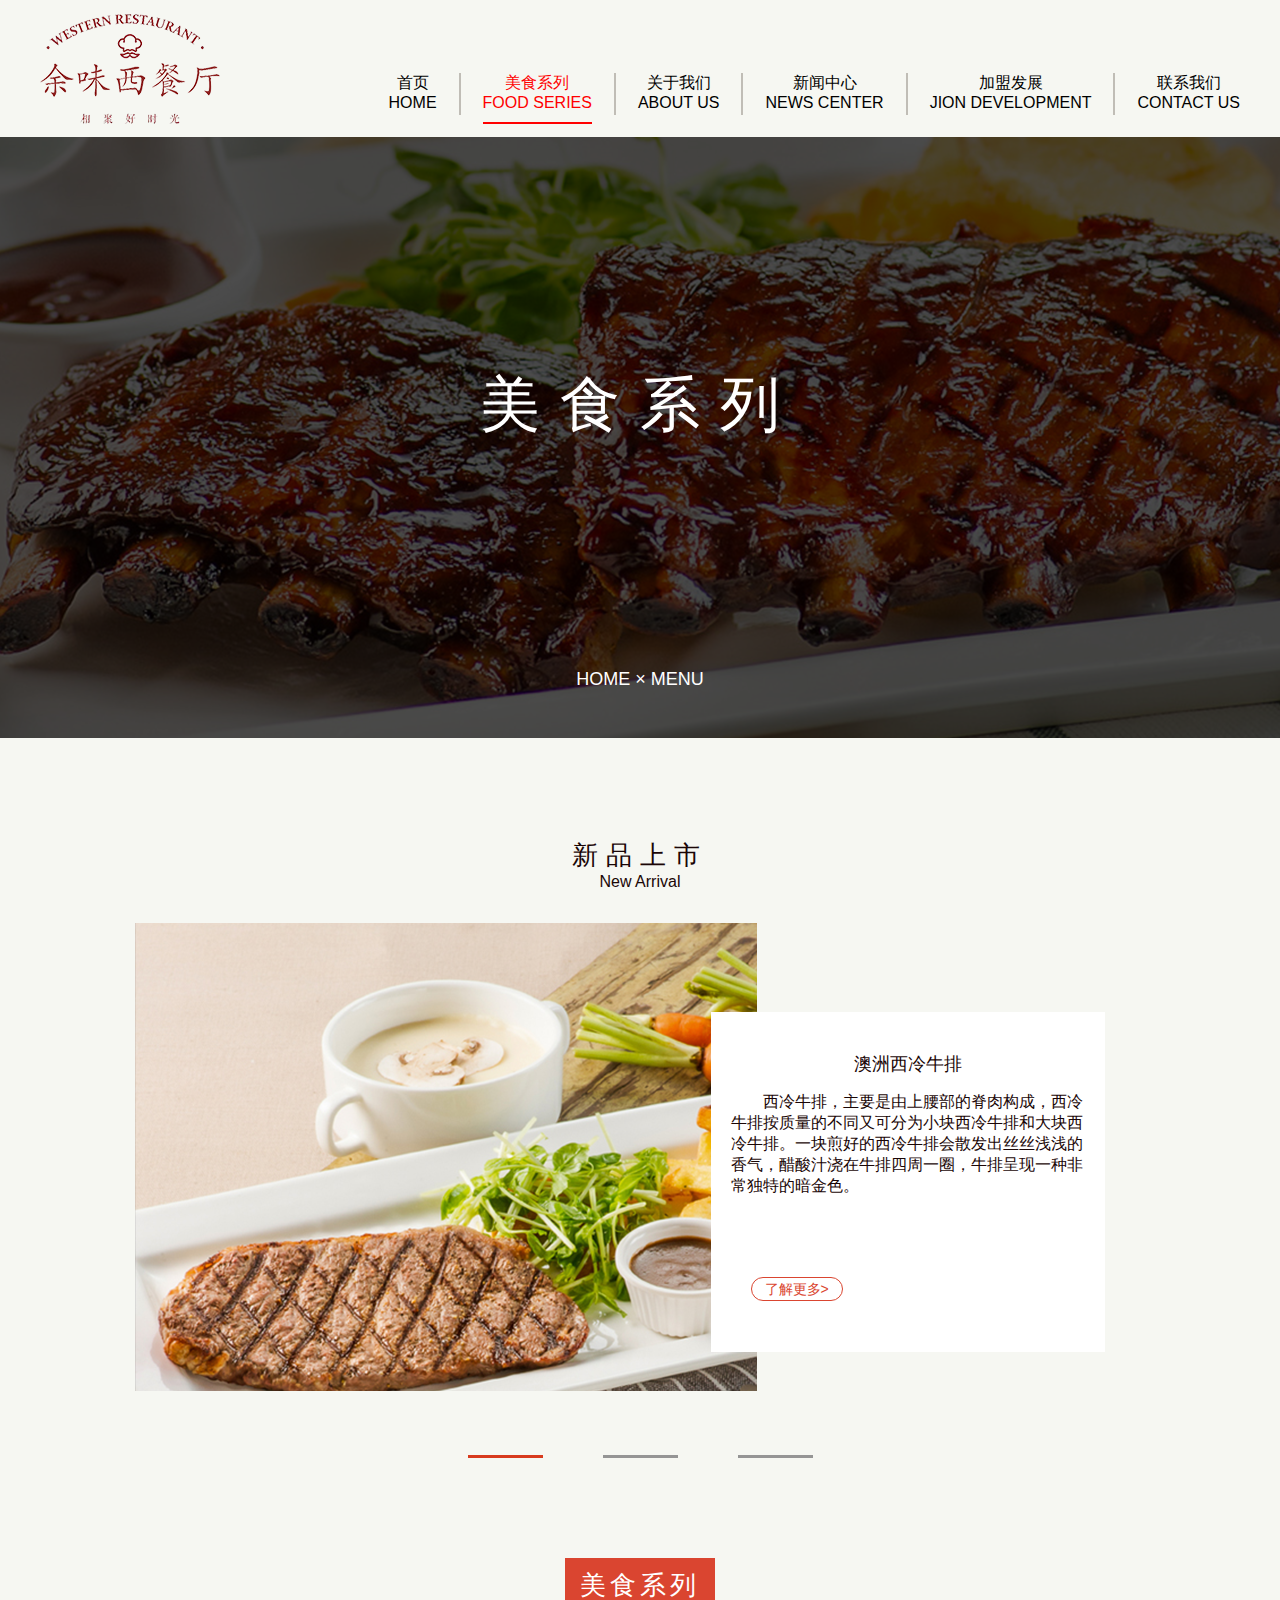
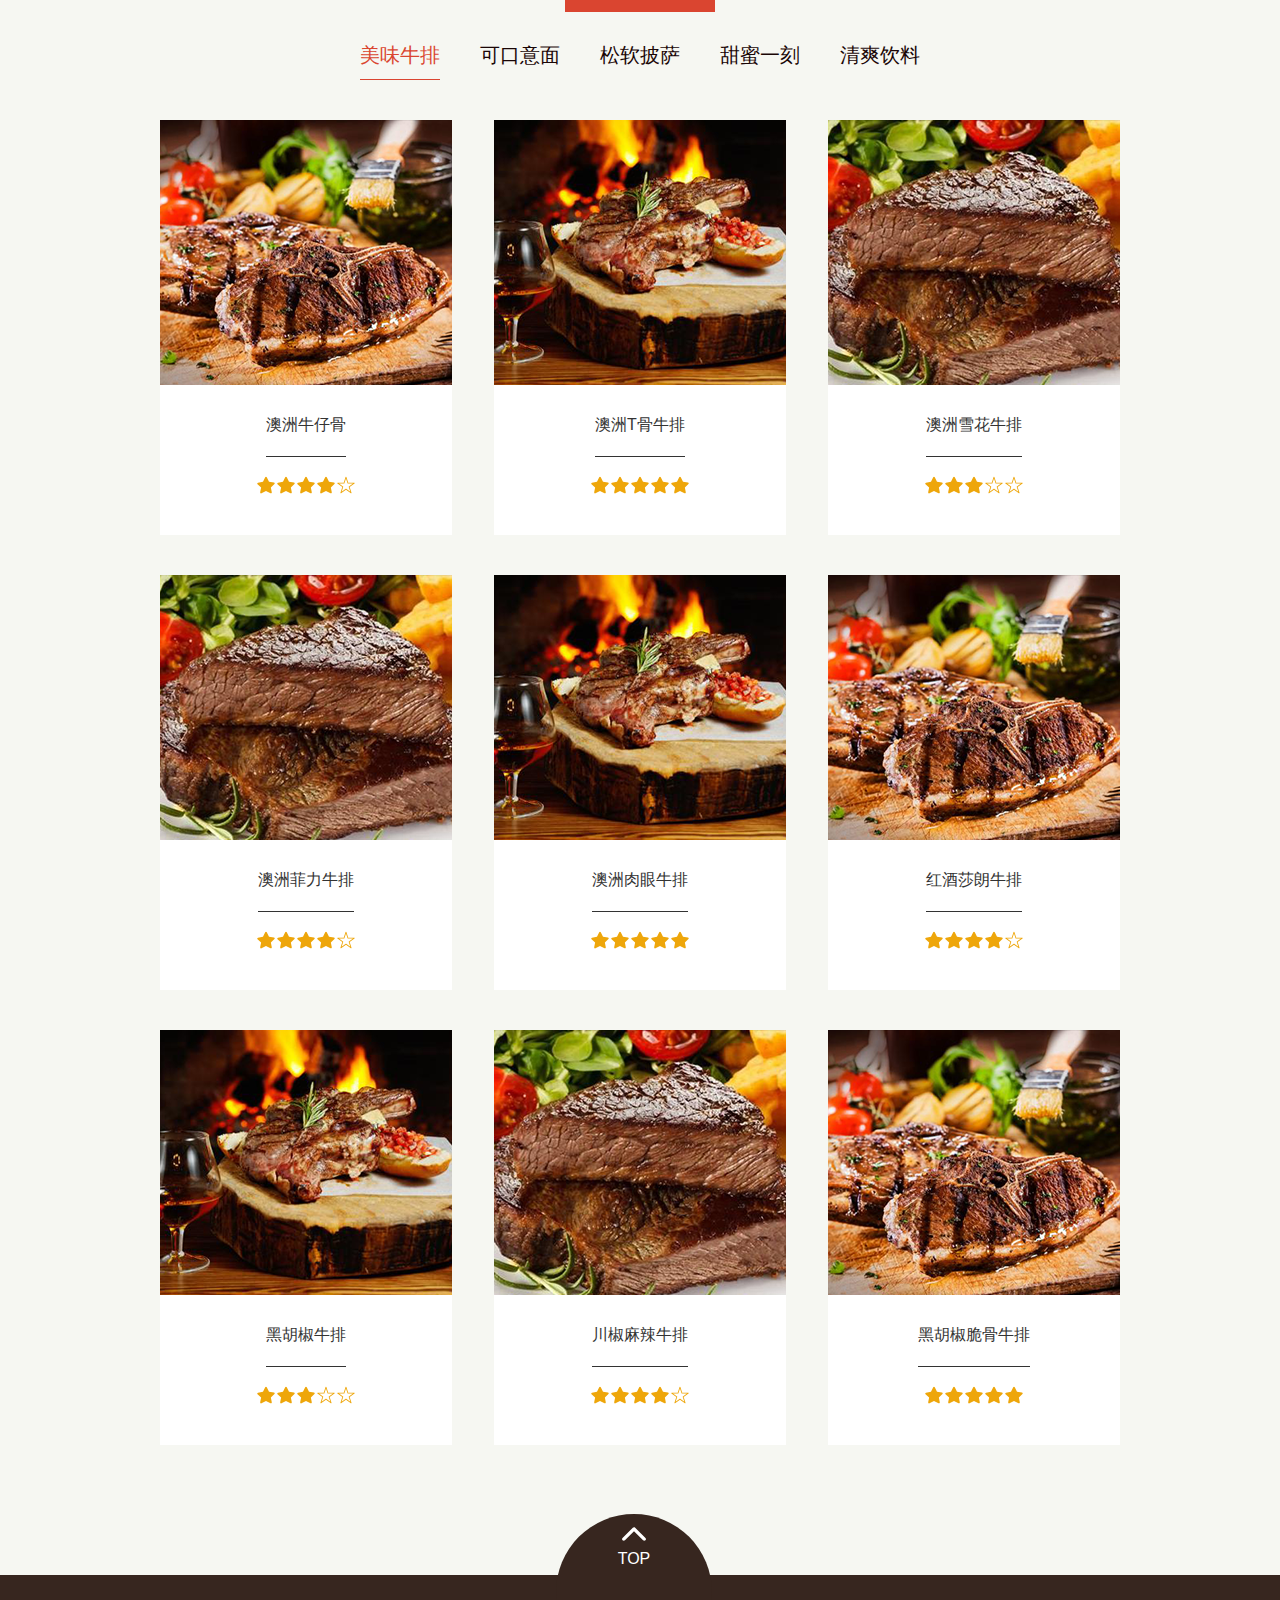
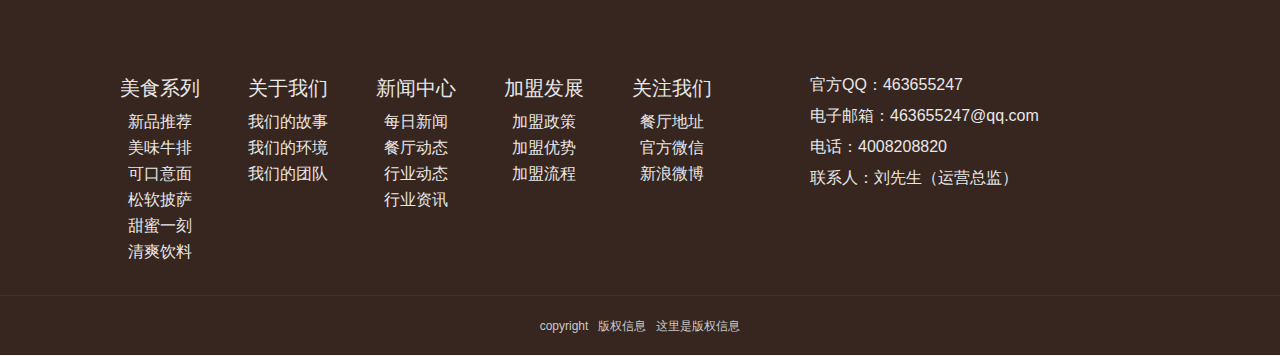
<file: meishixilie.html>
<!DOCTYPE html>
<html lang="en">
<head>
    <meta charset="UTF-8">
    <meta name="viewport" content="width=device-width, initial-scale=1.0">
    <meta http-equiv="X-UA-Compatible" content="ie=edge">
    <link rel="stylesheet" href="./css/meishixilie.css">
    <link rel="stylesheet" href="./css/chushihua.css">
    <script src="./js/jquery-3.1.1.min.js"></script>
    <script src="./js/index.js"></script>
    <title>美食系列</title>
</head>
<body>
    <header>
        <div class="header_wrap">
            <a href="./index.html" class="logo"><img src="./img/logo.png" alt=""></a>
            <ul class="nav">
                <li><a href="./index.html">首页<span>HOME</span></a><span></span></li>
                <li><a href="./meishixilie.html">美食系列<span>FOOD SERIES</span></a><span></span></li>
                <li><a href="./guanyuwomen.html">关于我们<span>ABOUT US</span></a><span></span></li>
                <li><a href="./xinwenzhongxin.html">新闻中心<span>NEWS CENTER</span></a><span></span></li>
                <li><a href="./jiamengfazhan.html">加盟发展<span>JION DEVELOPMENT</span></a><span></span></li>
                <li><a href="./lianxiwomen.html">联系我们<span>CONTACT US</span></a></li>
            </ul>
        </div>
    </header>
    <section>
        <div class="banner">
            <div class="opacity"></div>
            <h2>美食系列</h2>
            <p>HOME × MENU</p>
        </div>
        <!-- 新品上市 -->
        <div class="new_arrival">
            <div class="new_arrival_wrap">
                <div class="title">
                    <h3>新品上市</h3>
                    <span>New Arrival</span>
                </div>
                <div class="new_arrival_main">
                    <div class="main_xinpin">
                        <div class="tp"><img src="./img/xinpinshangshi1.png" alt=""></div>
                        <div class="words">
                            <span>澳洲西冷牛排</span>
                            <p>西冷牛排，主要是由上腰部的脊肉构成，西冷牛排按质量的不同又可分为小块西冷牛排和大块西冷牛排。一块煎好的西冷牛排会散发出丝丝浅浅的香气，醋酸汁浇在牛排四周一圈，牛排呈现一种非常独特的暗金色。</p>
                            <a href="#">了解更多></a>
                        </div>
                    </div>
                    <div class="main_xinpin">
                        <div class="words">
                            <span>美式乡村烤鸡</span>
                            <p>鸡胸鲜嫩多汁，鸡皮又香又脆，主要是由上腰部的脊肉构成，一块烤好的烤鸡会散发出丝丝浅浅的香气，醋酸汁浇在烤鸡身上，烤鸡呈现一种非常独特的黄金色。</p>
                            <a href="#">了解更多></a>
                        </div>
                        <div class="tp"><img src="./img/xinpinshangshi2.png" alt=""></div>
                    </div>
                    <div class="main_xinpin">
                        <div class="tp"><img src="./img/xinpinshangshi3.png" alt=""></div>
                        <div class="words">
                            <span>纽约牛排</span>
                            <p>纽约牛排，前腰脊肉，含有些许脂肪，是最适合用于煎烤的牛排部位，牛排外延有一圈白色的肉筋，有嚼劲。瘦肉较多，高蛋白，有汁水有嚼劲，嫩而不涩。</p>
                            <a href="#">了解更多></a>
                        </div>
                    </div>
                    <ul class="new_arrival_anniu">
                        <li class="act"></li>
                        <li></li>
                        <li></li>
                    </ul>
                </div>
            </div>
        </div>
        <!-- 美食系列 -->
        <div class="food_series">
            <div class="food_series_wrap">
                <div class="title">
                    <h3>美食系列</h3>
                </div>
                <ul class="food_name">
                    <li class="ho">美味牛排</li>
                    <li>可口意面</li>
                    <li>松软披萨</li>
                    <li>甜蜜一刻</li>
                    <li>清爽饮料</li>
                </ul>
                <!-- 美味牛排 -->
                <div class="msxl xs">
                    <ul class="food_list">
                        <li>
                            <a href="#">
                                <div class="tp">
                                    <img src="./img/1-niupai.png" alt="">
                                    <div class="opacity">
                                        <p>食材：牛仔骨、鸡蛋、意面、黑椒汁</p>
                                        <span>49元/份</span>
                                    </div>
                                </div>
                                <div class="words">
                                    <span>澳洲牛仔骨</span>
                                    <div class="icon">
                                        <i><img src="./img/xx.png" alt=""></i>
                                        <i><img src="./img/xx.png" alt=""></i>
                                        <i><img src="./img/xx.png" alt=""></i>
                                        <i><img src="./img/xx.png" alt=""></i>
                                        <i><img src="./img/kx.png" alt=""></i>
                                    </div>
                                </div>
                            </a>
                        </li>
                        <li>
                            <a href="#">
                                <div class="tp">
                                    <img src="./img/2-niupai.png" alt="">
                                    <div class="opacity">
                                        <p>食材：牛肋骨、番茄、红酒、黑椒汁</p>
                                        <span>69元/份</span>
                                    </div>
                                </div>
                                <div class="words">
                                    <span>澳洲T骨牛排</span>
                                    <div class="icon">
                                        <i><img src="./img/xx.png" alt=""></i>
                                        <i><img src="./img/xx.png" alt=""></i>
                                        <i><img src="./img/xx.png" alt=""></i>
                                        <i><img src="./img/xx.png" alt=""></i>
                                        <i><img src="./img/xx.png" alt=""></i>
                                    </div>
                                </div>
                            </a>
                        </li>
                        <li>
                            <a href="#">
                                <div class="tp">
                                    <img src="./img/3-niupai.png" alt="">
                                    <div class="opacity">
                                        <p>食材：牛瘦肉、鸡蛋、黑椒汁、意面</p>
                                        <span>56元/份</span>
                                    </div>
                                </div>
                                <div class="words">
                                    <span>澳洲雪花牛排</span>
                                    <div class="icon">
                                        <i><img src="./img/xx.png" alt=""></i>
                                        <i><img src="./img/xx.png" alt=""></i>
                                        <i><img src="./img/xx.png" alt=""></i>
                                        <i><img src="./img/kx.png" alt=""></i>
                                        <i><img src="./img/kx.png" alt=""></i>
                                    </div>
                                </div>
                            </a>
                        </li>
                        <li>
                            <a href="#">
                                <div class="tp">
                                    <img src="./img/3-niupai.png" alt="">
                                    <div class="opacity">
                                        <p>食材：牛仔骨、鸡蛋、意面、黑椒汁</p>
                                        <span>49元/份</span>
                                    </div>
                                </div>
                                <div class="words">
                                    <span>澳洲菲力牛排</span>
                                    <div class="icon">
                                        <i><img src="./img/xx.png" alt=""></i>
                                        <i><img src="./img/xx.png" alt=""></i>
                                        <i><img src="./img/xx.png" alt=""></i>
                                        <i><img src="./img/xx.png" alt=""></i>
                                        <i><img src="./img/kx.png" alt=""></i>
                                    </div>
                                </div>
                            </a>
                        </li>
                        <li>
                            <a href="#">
                                <div class="tp">
                                    <img src="./img/2-niupai.png" alt="">
                                    <div class="opacity">
                                        <p>食材：牛仔骨、鸡蛋、意面、黑椒汁</p>
                                        <span>39元/份</span>
                                    </div>
                                </div>
                                <div class="words">
                                    <span>澳洲肉眼牛排</span>
                                    <div class="icon">
                                        <i><img src="./img/xx.png" alt=""></i>
                                        <i><img src="./img/xx.png" alt=""></i>
                                        <i><img src="./img/xx.png" alt=""></i>
                                        <i><img src="./img/xx.png" alt=""></i>
                                        <i><img src="./img/xx.png" alt=""></i>
                                    </div>
                                </div>
                            </a>
                        </li>
                        <li>
                            <a href="#">
                                <div class="tp">
                                    <img src="./img/1-niupai.png" alt="">
                                    <div class="opacity">
                                        <p>食材：牛仔骨、鸡蛋、意面、黑椒汁</p>
                                        <span>59元/份</span>
                                    </div>
                                </div>
                                <div class="words">
                                    <span>红酒莎朗牛排</span>
                                    <div class="icon">
                                        <i><img src="./img/xx.png" alt=""></i>
                                        <i><img src="./img/xx.png" alt=""></i>
                                        <i><img src="./img/xx.png" alt=""></i>
                                        <i><img src="./img/xx.png" alt=""></i>
                                        <i><img src="./img/kx.png" alt=""></i>
                                    </div>
                                </div>
                            </a>
                        </li>
                        <li>
                            <a href="#">
                                <div class="tp">
                                    <img src="./img/2-niupai.png" alt="">
                                    <div class="opacity">
                                        <p>食材：牛仔骨、鸡蛋、意面、黑椒汁</p>
                                        <span>54元/份</span>
                                    </div>
                                </div>
                                <div class="words">
                                    <span>黑胡椒牛排</span>
                                    <div class="icon">
                                        <i><img src="./img/xx.png" alt=""></i>
                                        <i><img src="./img/xx.png" alt=""></i>
                                        <i><img src="./img/xx.png" alt=""></i>
                                        <i><img src="./img/kx.png" alt=""></i>
                                        <i><img src="./img/kx.png" alt=""></i>
                                    </div>
                                </div>
                            </a>
                        </li>
                        <li>
                            <a href="#">
                                <div class="tp">
                                    <img src="./img/3-niupai.png" alt="">
                                    <div class="opacity">
                                        <p>食材：牛仔骨、鸡蛋、意面、黑椒汁</p>
                                        <span>43元/份</span>
                                    </div>
                                </div>
                                <div class="words">
                                    <span>川椒麻辣牛排</span>
                                    <div class="icon">
                                        <i><img src="./img/xx.png" alt=""></i>
                                        <i><img src="./img/xx.png" alt=""></i>
                                        <i><img src="./img/xx.png" alt=""></i>
                                        <i><img src="./img/xx.png" alt=""></i>
                                        <i><img src="./img/kx.png" alt=""></i>
                                    </div>
                                </div>
                            </a>
                        </li>
                        <li>
                            <a href="#">
                                <div class="tp">
                                    <img src="./img/1-niupai.png" alt="">
                                    <div class="opacity">
                                        <p>食材：牛仔骨、鸡蛋、意面、黑椒汁</p>
                                        <span>75元/份</span>
                                    </div>
                                </div>
                                <div class="words">
                                    <span>黑胡椒脆骨牛排</span>
                                    <div class="icon">
                                        <i><img src="./img/xx.png" alt=""></i>
                                        <i><img src="./img/xx.png" alt=""></i>
                                        <i><img src="./img/xx.png" alt=""></i>
                                        <i><img src="./img/xx.png" alt=""></i>
                                        <i><img src="./img/xx.png" alt=""></i>
                                    </div>
                                </div>
                            </a>
                        </li>
                    </ul>
                </div>
                <!-- 可口意面 -->
                <div class="msxl">
                    <ul class="food_list yimian">
                        <li>
                            <a href="#">
                                <div class="tp">
                                    <img src="./img/1-yimian.png" alt="">
                                    <div class="opacity">
                                        <p>食材：番茄、鸡蛋、意面、黑椒汁</p>
                                        <span>49元/份</span>
                                    </div>
                                </div>
                                <div class="words">
                                    <span>澳洲番茄意面</span>
                                    <div class="icon">
                                        <i><img src="./img/xx.png" alt=""></i>
                                        <i><img src="./img/xx.png" alt=""></i>
                                        <i><img src="./img/xx.png" alt=""></i>
                                        <i><img src="./img/xx.png" alt=""></i>
                                        <i><img src="./img/kx.png" alt=""></i>
                                    </div>
                                </div>
                            </a>
                        </li>
                        <li>
                            <a href="#">
                                <div class="tp">
                                    <img src="./img/2-yimian.png" alt="">
                                    <div class="opacity">
                                        <p>食材：番茄、番茄、红酒、黑椒汁</p>
                                        <span>69元/份</span>
                                    </div>
                                </div>
                                <div class="words">
                                    <span>意大利面</span>
                                    <div class="icon">
                                        <i><img src="./img/xx.png" alt=""></i>
                                        <i><img src="./img/xx.png" alt=""></i>
                                        <i><img src="./img/xx.png" alt=""></i>
                                        <i><img src="./img/xx.png" alt=""></i>
                                        <i><img src="./img/xx.png" alt=""></i>
                                    </div>
                                </div>
                            </a>
                        </li>
                        <li>
                            <a href="#">
                                <div class="tp">
                                    <img src="./img/3-yimian.png" alt="">
                                    <div class="opacity">
                                        <p>食材：番茄、鸡蛋、黑椒汁、意面</p>
                                        <span>56元/份</span>
                                    </div>
                                </div>
                                <div class="words">
                                    <span>澳洲雪花意面</span>
                                    <div class="icon">
                                        <i><img src="./img/xx.png" alt=""></i>
                                        <i><img src="./img/xx.png" alt=""></i>
                                        <i><img src="./img/xx.png" alt=""></i>
                                        <i><img src="./img/kx.png" alt=""></i>
                                        <i><img src="./img/kx.png" alt=""></i>
                                    </div>
                                </div>
                            </a>
                        </li>
                        <li>
                            <a href="#">
                                <div class="tp">
                                    <img src="./img/3-yimian.png" alt="">
                                    <div class="opacity">
                                        <p>食材：番茄、鸡蛋、意面、黑椒汁</p>
                                        <span>49元/份</span>
                                    </div>
                                </div>
                                <div class="words">
                                    <span>澳洲菲力意面</span>
                                    <div class="icon">
                                        <i><img src="./img/xx.png" alt=""></i>
                                        <i><img src="./img/xx.png" alt=""></i>
                                        <i><img src="./img/xx.png" alt=""></i>
                                        <i><img src="./img/xx.png" alt=""></i>
                                        <i><img src="./img/kx.png" alt=""></i>
                                    </div>
                                </div>
                            </a>
                        </li>
                        <li>
                            <a href="#">
                                <div class="tp">
                                    <img src="./img/2-yimian.png" alt="">
                                    <div class="opacity">
                                        <p>食材：番茄、鸡蛋、意面、黑椒汁</p>
                                        <span>39元/份</span>
                                    </div>
                                </div>
                                <div class="words">
                                    <span>澳洲肉眼意面</span>
                                    <div class="icon">
                                        <i><img src="./img/xx.png" alt=""></i>
                                        <i><img src="./img/xx.png" alt=""></i>
                                        <i><img src="./img/xx.png" alt=""></i>
                                        <i><img src="./img/xx.png" alt=""></i>
                                        <i><img src="./img/xx.png" alt=""></i>
                                    </div>
                                </div>
                            </a>
                        </li>
                        <li>
                            <a href="#">
                                <div class="tp">
                                    <img src="./img/1-yimian.png" alt="">
                                    <div class="opacity">
                                        <p>食材：番茄、鸡蛋、意面、黑椒汁</p>
                                        <span>59元/份</span>
                                    </div>
                                </div>
                                <div class="words">
                                    <span>红酒莎朗意面</span>
                                    <div class="icon">
                                        <i><img src="./img/xx.png" alt=""></i>
                                        <i><img src="./img/xx.png" alt=""></i>
                                        <i><img src="./img/xx.png" alt=""></i>
                                        <i><img src="./img/xx.png" alt=""></i>
                                        <i><img src="./img/kx.png" alt=""></i>
                                    </div>
                                </div>
                            </a>
                        </li>
                        <li>
                            <a href="#">
                                <div class="tp">
                                    <img src="./img/2-yimian.png" alt="">
                                    <div class="opacity">
                                        <p>食材：番茄、鸡蛋、意面、黑椒汁</p>
                                        <span>54元/份</span>
                                    </div>
                                </div>
                                <div class="words">
                                    <span>黑胡椒意面</span>
                                    <div class="icon">
                                        <i><img src="./img/xx.png" alt=""></i>
                                        <i><img src="./img/xx.png" alt=""></i>
                                        <i><img src="./img/xx.png" alt=""></i>
                                        <i><img src="./img/kx.png" alt=""></i>
                                        <i><img src="./img/kx.png" alt=""></i>
                                    </div>
                                </div>
                            </a>
                        </li>
                        <li>
                            <a href="#">
                                <div class="tp">
                                    <img src="./img/3-yimian.png" alt="">
                                    <div class="opacity">
                                        <p>食材：番茄、鸡蛋、意面、黑椒汁</p>
                                        <span>43元/份</span>
                                    </div>
                                </div>
                                <div class="words">
                                    <span>川椒麻辣意面</span>
                                    <div class="icon">
                                        <i><img src="./img/xx.png" alt=""></i>
                                        <i><img src="./img/xx.png" alt=""></i>
                                        <i><img src="./img/xx.png" alt=""></i>
                                        <i><img src="./img/xx.png" alt=""></i>
                                        <i><img src="./img/kx.png" alt=""></i>
                                    </div>
                                </div>
                            </a>
                        </li>
                        <li>
                            <a href="#">
                                <div class="tp">
                                    <img src="./img/1-yimian.png" alt="">
                                    <div class="opacity">
                                        <p>食材：番茄、鸡蛋、意面、黑椒汁</p>
                                        <span>75元/份</span>
                                    </div>
                                </div>
                                <div class="words">
                                    <span>黑胡椒脆骨意面</span>
                                    <div class="icon">
                                        <i><img src="./img/xx.png" alt=""></i>
                                        <i><img src="./img/xx.png" alt=""></i>
                                        <i><img src="./img/xx.png" alt=""></i>
                                        <i><img src="./img/xx.png" alt=""></i>
                                        <i><img src="./img/xx.png" alt=""></i>
                                    </div>
                                </div>
                            </a>
                        </li>
                    </ul>
                </div>
                <!-- 松散披萨 -->
                <div class="msxl">
                    <ul class="food_list pisa">
                        <li>
                            <a href="#">
                                <div class="tp">
                                    <img src="./img/1-pisa.png" alt="">
                                    <div class="opacity">
                                        <p>食材：番茄、鸡蛋、披萨、黑椒汁</p>
                                        <span>49元/份</span>
                                    </div>
                                </div>
                                <div class="words">
                                    <span>澳洲番茄披萨</span>
                                    <div class="icon">
                                        <i><img src="./img/xx.png" alt=""></i>
                                        <i><img src="./img/xx.png" alt=""></i>
                                        <i><img src="./img/xx.png" alt=""></i>
                                        <i><img src="./img/xx.png" alt=""></i>
                                        <i><img src="./img/kx.png" alt=""></i>
                                    </div>
                                </div>
                            </a>
                        </li>
                        <li>
                            <a href="#">
                                <div class="tp">
                                    <img src="./img/2-pisa.png" alt="">
                                    <div class="opacity">
                                        <p>食材：番茄、番茄、红酒、黑椒汁</p>
                                        <span>69元/份</span>
                                    </div>
                                </div>
                                <div class="words">
                                    <span>意大利披萨</span>
                                    <div class="icon">
                                        <i><img src="./img/xx.png" alt=""></i>
                                        <i><img src="./img/xx.png" alt=""></i>
                                        <i><img src="./img/xx.png" alt=""></i>
                                        <i><img src="./img/xx.png" alt=""></i>
                                        <i><img src="./img/xx.png" alt=""></i>
                                    </div>
                                </div>
                            </a>
                        </li>
                        <li>
                            <a href="#">
                                <div class="tp">
                                    <img src="./img/3-pisa.png" alt="">
                                    <div class="opacity">
                                        <p>食材：番茄、鸡蛋、黑椒汁、披萨</p>
                                        <span>56元/份</span>
                                    </div>
                                </div>
                                <div class="words">
                                    <span>澳洲雪花披萨</span>
                                    <div class="icon">
                                        <i><img src="./img/xx.png" alt=""></i>
                                        <i><img src="./img/xx.png" alt=""></i>
                                        <i><img src="./img/xx.png" alt=""></i>
                                        <i><img src="./img/kx.png" alt=""></i>
                                        <i><img src="./img/kx.png" alt=""></i>
                                    </div>
                                </div>
                            </a>
                        </li>
                        <li>
                            <a href="#">
                                <div class="tp">
                                    <img src="./img/3-pisa.png" alt="">
                                    <div class="opacity">
                                        <p>食材：番茄、鸡蛋、披萨、黑椒汁</p>
                                        <span>49元/份</span>
                                    </div>
                                </div>
                                <div class="words">
                                    <span>澳洲菲力披萨</span>
                                    <div class="icon">
                                        <i><img src="./img/xx.png" alt=""></i>
                                        <i><img src="./img/xx.png" alt=""></i>
                                        <i><img src="./img/xx.png" alt=""></i>
                                        <i><img src="./img/xx.png" alt=""></i>
                                        <i><img src="./img/kx.png" alt=""></i>
                                    </div>
                                </div>
                            </a>
                        </li>
                        <li>
                            <a href="#">
                                <div class="tp">
                                    <img src="./img/2-pisa.png" alt="">
                                    <div class="opacity">
                                        <p>食材：番茄、鸡蛋、披萨、黑椒汁</p>
                                        <span>39元/份</span>
                                    </div>
                                </div>
                                <div class="words">
                                    <span>澳洲肉眼披萨</span>
                                    <div class="icon">
                                        <i><img src="./img/xx.png" alt=""></i>
                                        <i><img src="./img/xx.png" alt=""></i>
                                        <i><img src="./img/xx.png" alt=""></i>
                                        <i><img src="./img/xx.png" alt=""></i>
                                        <i><img src="./img/xx.png" alt=""></i>
                                    </div>
                                </div>
                            </a>
                        </li>
                        <li>
                            <a href="#">
                                <div class="tp">
                                    <img src="./img/1-pisa.png" alt="">
                                    <div class="opacity">
                                        <p>食材：番茄、鸡蛋、披萨、黑椒汁</p>
                                        <span>59元/份</span>
                                    </div>
                                </div>
                                <div class="words">
                                    <span>红酒莎朗披萨</span>
                                    <div class="icon">
                                        <i><img src="./img/xx.png" alt=""></i>
                                        <i><img src="./img/xx.png" alt=""></i>
                                        <i><img src="./img/xx.png" alt=""></i>
                                        <i><img src="./img/xx.png" alt=""></i>
                                        <i><img src="./img/kx.png" alt=""></i>
                                    </div>
                                </div>
                            </a>
                        </li>
                        <li>
                            <a href="#">
                                <div class="tp">
                                    <img src="./img/2-pisa.png" alt="">
                                    <div class="opacity">
                                        <p>食材：番茄、鸡蛋、披萨、黑椒汁</p>
                                        <span>54元/份</span>
                                    </div>
                                </div>
                                <div class="words">
                                    <span>黑胡椒披萨</span>
                                    <div class="icon">
                                        <i><img src="./img/xx.png" alt=""></i>
                                        <i><img src="./img/xx.png" alt=""></i>
                                        <i><img src="./img/xx.png" alt=""></i>
                                        <i><img src="./img/kx.png" alt=""></i>
                                        <i><img src="./img/kx.png" alt=""></i>
                                    </div>
                                </div>
                            </a>
                        </li>
                        <li>
                            <a href="#">
                                <div class="tp">
                                    <img src="./img/3-pisa.png" alt="">
                                    <div class="opacity">
                                        <p>食材：番茄、鸡蛋、披萨、黑椒汁</p>
                                        <span>43元/份</span>
                                    </div>
                                </div>
                                <div class="words">
                                    <span>川椒麻辣披萨</span>
                                    <div class="icon">
                                        <i><img src="./img/xx.png" alt=""></i>
                                        <i><img src="./img/xx.png" alt=""></i>
                                        <i><img src="./img/xx.png" alt=""></i>
                                        <i><img src="./img/xx.png" alt=""></i>
                                        <i><img src="./img/kx.png" alt=""></i>
                                    </div>
                                </div>
                            </a>
                        </li>
                        <li>
                            <a href="#">
                                <div class="tp">
                                    <img src="./img/1-pisa.png" alt="">
                                    <div class="opacity">
                                        <p>食材：番茄、鸡蛋、披萨、黑椒汁</p>
                                        <span>75元/份</span>
                                    </div>
                                </div>
                                <div class="words">
                                    <span>黑胡椒脆骨披萨</span>
                                    <div class="icon">
                                        <i><img src="./img/xx.png" alt=""></i>
                                        <i><img src="./img/xx.png" alt=""></i>
                                        <i><img src="./img/xx.png" alt=""></i>
                                        <i><img src="./img/xx.png" alt=""></i>
                                        <i><img src="./img/xx.png" alt=""></i>
                                    </div>
                                </div>
                            </a>
                        </li>
                    </ul>
                </div>
                <!-- 甜蜜一刻 -->
                <div class="msxl">
                    <ul class="food_list tianpin">
                        <li>
                            <a href="#">
                                <div class="tp">
                                    <img src="./img/1-tianpin.png" alt="">
                                    <div class="opacity">
                                        <p>食材：面包、鸡蛋、奶油、黑椒汁</p>
                                        <span>49元/份</span>
                                    </div>
                                </div>
                                <div class="words">
                                    <span>澳洲奶油蛋糕</span>
                                    <div class="icon">
                                        <i><img src="./img/xx.png" alt=""></i>
                                        <i><img src="./img/xx.png" alt=""></i>
                                        <i><img src="./img/xx.png" alt=""></i>
                                        <i><img src="./img/xx.png" alt=""></i>
                                        <i><img src="./img/kx.png" alt=""></i>
                                    </div>
                                </div>
                            </a>
                        </li>
                        <li>
                            <a href="#">
                                <div class="tp">
                                    <img src="./img/2-tianpin.png" alt="">
                                    <div class="opacity">
                                        <p>食材：面包、番茄、奶油、黑椒汁</p>
                                        <span>69元/份</span>
                                    </div>
                                </div>
                                <div class="words">
                                    <span>意大利浓情蛋糕</span>
                                    <div class="icon">
                                        <i><img src="./img/xx.png" alt=""></i>
                                        <i><img src="./img/xx.png" alt=""></i>
                                        <i><img src="./img/xx.png" alt=""></i>
                                        <i><img src="./img/xx.png" alt=""></i>
                                        <i><img src="./img/xx.png" alt=""></i>
                                    </div>
                                </div>
                            </a>
                        </li>
                        <li>
                            <a href="#">
                                <div class="tp">
                                    <img src="./img/3-tianpin.png" alt="">
                                    <div class="opacity">
                                        <p>食材：面包、鸡蛋、奶油汁、披萨</p>
                                        <span>56元/份</span>
                                    </div>
                                </div>
                                <div class="words">
                                    <span>澳洲浪漫西点</span>
                                    <div class="icon">
                                        <i><img src="./img/xx.png" alt=""></i>
                                        <i><img src="./img/xx.png" alt=""></i>
                                        <i><img src="./img/xx.png" alt=""></i>
                                        <i><img src="./img/kx.png" alt=""></i>
                                        <i><img src="./img/kx.png" alt=""></i>
                                    </div>
                                </div>
                            </a>
                        </li>
                        <li>
                            <a href="#">
                                <div class="tp">
                                    <img src="./img/3-tianpin.png" alt="">
                                    <div class="opacity">
                                        <p>食材：面包、鸡蛋、奶油、黑椒汁</p>
                                        <span>49元/份</span>
                                    </div>
                                </div>
                                <div class="words">
                                    <span>浓情巧克力蛋糕</span>
                                    <div class="icon">
                                        <i><img src="./img/xx.png" alt=""></i>
                                        <i><img src="./img/xx.png" alt=""></i>
                                        <i><img src="./img/xx.png" alt=""></i>
                                        <i><img src="./img/xx.png" alt=""></i>
                                        <i><img src="./img/kx.png" alt=""></i>
                                    </div>
                                </div>
                            </a>
                        </li>
                        <li>
                            <a href="#">
                                <div class="tp">
                                    <img src="./img/2-tianpin.png" alt="">
                                    <div class="opacity">
                                        <p>食材：面包、鸡蛋、奶油、黑椒汁</p>
                                        <span>39元/份</span>
                                    </div>
                                </div>
                                <div class="words">
                                    <span>澳洲黑椒糕点</span>
                                    <div class="icon">
                                        <i><img src="./img/xx.png" alt=""></i>
                                        <i><img src="./img/xx.png" alt=""></i>
                                        <i><img src="./img/xx.png" alt=""></i>
                                        <i><img src="./img/xx.png" alt=""></i>
                                        <i><img src="./img/xx.png" alt=""></i>
                                    </div>
                                </div>
                            </a>
                        </li>
                        <li>
                            <a href="#">
                                <div class="tp">
                                    <img src="./img/1-tianpin.png" alt="">
                                    <div class="opacity">
                                        <p>食材：面包、鸡蛋、奶油、黑椒汁</p>
                                        <span>59元/份</span>
                                    </div>
                                </div>
                                <div class="words">
                                    <span>红酒莎朗蛋糕</span>
                                    <div class="icon">
                                        <i><img src="./img/xx.png" alt=""></i>
                                        <i><img src="./img/xx.png" alt=""></i>
                                        <i><img src="./img/xx.png" alt=""></i>
                                        <i><img src="./img/xx.png" alt=""></i>
                                        <i><img src="./img/kx.png" alt=""></i>
                                    </div>
                                </div>
                            </a>
                        </li>
                        <li>
                            <a href="#">
                                <div class="tp">
                                    <img src="./img/2-tianpin.png" alt="">
                                    <div class="opacity">
                                        <p>食材：面包、鸡蛋、奶油、黑椒汁</p>
                                        <span>54元/份</span>
                                    </div>
                                </div>
                                <div class="words">
                                    <span>浪漫专属巧克力</span>
                                    <div class="icon">
                                        <i><img src="./img/xx.png" alt=""></i>
                                        <i><img src="./img/xx.png" alt=""></i>
                                        <i><img src="./img/xx.png" alt=""></i>
                                        <i><img src="./img/kx.png" alt=""></i>
                                        <i><img src="./img/kx.png" alt=""></i>
                                    </div>
                                </div>
                            </a>
                        </li>
                        <li>
                            <a href="#">
                                <div class="tp">
                                    <img src="./img/3-tianpin.png" alt="">
                                    <div class="opacity">
                                        <p>食材：面包、鸡蛋、奶油、黑椒汁</p>
                                        <span>43元/份</span>
                                    </div>
                                </div>
                                <div class="words">
                                    <span>黑科技蛋糕</span>
                                    <div class="icon">
                                        <i><img src="./img/xx.png" alt=""></i>
                                        <i><img src="./img/xx.png" alt=""></i>
                                        <i><img src="./img/xx.png" alt=""></i>
                                        <i><img src="./img/xx.png" alt=""></i>
                                        <i><img src="./img/kx.png" alt=""></i>
                                    </div>
                                </div>
                            </a>
                        </li>
                        <li>
                            <a href="#">
                                <div class="tp">
                                    <img src="./img/1-tianpin.png" alt="">
                                    <div class="opacity">
                                        <p>食材：面包、鸡蛋、奶油、黑椒汁</p>
                                        <span>75元/份</span>
                                    </div>
                                </div>
                                <div class="words">
                                    <span>清香巧克力</span>
                                    <div class="icon">
                                        <i><img src="./img/xx.png" alt=""></i>
                                        <i><img src="./img/xx.png" alt=""></i>
                                        <i><img src="./img/xx.png" alt=""></i>
                                        <i><img src="./img/xx.png" alt=""></i>
                                        <i><img src="./img/xx.png" alt=""></i>
                                    </div>
                                </div>
                            </a>
                        </li>
                    </ul>
                </div>
                <!-- 清爽饮料 -->
                <div class="msxl">
                    <ul class="food_list yinliao">
                        <li>
                            <a href="#">
                                <div class="tp">
                                    <img src="./img/1-yinpin.png" alt="">
                                    <div class="opacity">
                                        <p>食材：芒果、鸡蛋、椰果、白砂糖</p>
                                        <span>49元/份</span>
                                    </div>
                                </div>
                                <div class="words">
                                    <span>芒果酸奶</span>
                                    <div class="icon">
                                        <i><img src="./img/xx.png" alt=""></i>
                                        <i><img src="./img/xx.png" alt=""></i>
                                        <i><img src="./img/xx.png" alt=""></i>
                                        <i><img src="./img/xx.png" alt=""></i>
                                        <i><img src="./img/kx.png" alt=""></i>
                                    </div>
                                </div>
                            </a>
                        </li>
                        <li>
                            <a href="#">
                                <div class="tp">
                                    <img src="./img/2-yinpin.png" alt="">
                                    <div class="opacity">
                                        <p>食材：椰子、番茄、奶油、白砂糖</p>
                                        <span>69元/份</span>
                                    </div>
                                </div>
                                <div class="words">
                                    <span>泰国鲜椰青</span>
                                    <div class="icon">
                                        <i><img src="./img/xx.png" alt=""></i>
                                        <i><img src="./img/xx.png" alt=""></i>
                                        <i><img src="./img/xx.png" alt=""></i>
                                        <i><img src="./img/xx.png" alt=""></i>
                                        <i><img src="./img/xx.png" alt=""></i>
                                    </div>
                                </div>
                            </a>
                        </li>
                        <li>
                            <a href="#">
                                <div class="tp">
                                    <img src="./img/3-yinpin.png" alt="">
                                    <div class="opacity">
                                        <p>食材：草莓、鸡蛋、奶油汁、白砂糖</p>
                                        <span>56元/份</span>
                                    </div>
                                </div>
                                <div class="words">
                                    <span>蔓越莓奶昔</span>
                                    <div class="icon">
                                        <i><img src="./img/xx.png" alt=""></i>
                                        <i><img src="./img/xx.png" alt=""></i>
                                        <i><img src="./img/xx.png" alt=""></i>
                                        <i><img src="./img/kx.png" alt=""></i>
                                        <i><img src="./img/kx.png" alt=""></i>
                                    </div>
                                </div>
                            </a>
                        </li>
                        <li>
                            <a href="#">
                                <div class="tp">
                                    <img src="./img/3-yinpin.png" alt="">
                                    <div class="opacity">
                                        <p>食材：草莓、鸡蛋、奶油、白砂糖</p>
                                        <span>49元/份</span>
                                    </div>
                                </div>
                                <div class="words">
                                    <span>蔓越莓奶昔</span>
                                    <div class="icon">
                                        <i><img src="./img/xx.png" alt=""></i>
                                        <i><img src="./img/xx.png" alt=""></i>
                                        <i><img src="./img/xx.png" alt=""></i>
                                        <i><img src="./img/xx.png" alt=""></i>
                                        <i><img src="./img/kx.png" alt=""></i>
                                    </div>
                                </div>
                            </a>
                        </li>
                        <li>
                            <a href="#">
                                <div class="tp">
                                    <img src="./img/2-yinpin.png" alt="">
                                    <div class="opacity">
                                        <p>食材：椰子、鸡蛋、奶油、白砂糖</p>
                                        <span>39元/份</span>
                                    </div>
                                </div>
                                <div class="words">
                                    <span>泰国鲜椰青</span>
                                    <div class="icon">
                                        <i><img src="./img/xx.png" alt=""></i>
                                        <i><img src="./img/xx.png" alt=""></i>
                                        <i><img src="./img/xx.png" alt=""></i>
                                        <i><img src="./img/xx.png" alt=""></i>
                                        <i><img src="./img/xx.png" alt=""></i>
                                    </div>
                                </div>
                            </a>
                        </li>
                        <li>
                            <a href="#">
                                <div class="tp">
                                    <img src="./img/1-yinpin.png" alt="">
                                    <div class="opacity">
                                        <p>食材：芒果、鸡蛋、椰果、白砂糖</p>
                                        <span>59元/份</span>
                                    </div>
                                </div>
                                <div class="words">
                                    <span>芒果酸奶</span>
                                    <div class="icon">
                                        <i><img src="./img/xx.png" alt=""></i>
                                        <i><img src="./img/xx.png" alt=""></i>
                                        <i><img src="./img/xx.png" alt=""></i>
                                        <i><img src="./img/xx.png" alt=""></i>
                                        <i><img src="./img/kx.png" alt=""></i>
                                    </div>
                                </div>
                            </a>
                        </li>
                        <li>
                            <a href="#">
                                <div class="tp">
                                    <img src="./img/2-yinpin.png" alt="">
                                    <div class="opacity">
                                        <p>食材：椰子、鸡蛋、奶油、白砂糖</p>
                                        <span>54元/份</span>
                                    </div>
                                </div>
                                <div class="words">
                                    <span>泰国鲜椰青</span>
                                    <div class="icon">
                                        <i><img src="./img/xx.png" alt=""></i>
                                        <i><img src="./img/xx.png" alt=""></i>
                                        <i><img src="./img/xx.png" alt=""></i>
                                        <i><img src="./img/kx.png" alt=""></i>
                                        <i><img src="./img/kx.png" alt=""></i>
                                    </div>
                                </div>
                            </a>
                        </li>
                        <li>
                            <a href="#">
                                <div class="tp">
                                    <img src="./img/3-yinpin.png" alt="">
                                    <div class="opacity">
                                        <p>食材：草莓、鸡蛋、奶油、白砂糖</p>
                                        <span>43元/份</span>
                                    </div>
                                </div>
                                <div class="words">
                                    <span>蔓越莓奶昔</span>
                                    <div class="icon">
                                        <i><img src="./img/xx.png" alt=""></i>
                                        <i><img src="./img/xx.png" alt=""></i>
                                        <i><img src="./img/xx.png" alt=""></i>
                                        <i><img src="./img/xx.png" alt=""></i>
                                        <i><img src="./img/kx.png" alt=""></i>
                                    </div>
                                </div>
                            </a>
                        </li>
                        <li>
                            <a href="#">
                                <div class="tp">
                                    <img src="./img/1-yinpin.png" alt="">
                                    <div class="opacity">
                                        <p>食材：芒果、鸡蛋、椰果、白砂糖</p>
                                        <span>75元/份</span>
                                    </div>
                                </div>
                                <div class="words">
                                    <span>芒果酸奶</span>
                                    <div class="icon">
                                        <i><img src="./img/xx.png" alt=""></i>
                                        <i><img src="./img/xx.png" alt=""></i>
                                        <i><img src="./img/xx.png" alt=""></i>
                                        <i><img src="./img/xx.png" alt=""></i>
                                        <i><img src="./img/xx.png" alt=""></i>
                                    </div>
                                </div>
                            </a>
                        </li>
                    </ul>
                </div>
            </div>
        </div>
    </section>
    <footer>
        <div class="footer_wrap">
            <!-- top -->
        <div class="top">
            <a href="#" class="top_yuan">
                <i><img src="./img/top1.png" alt=""></i>
                <span>TOP</span>
            </a>
        </div>
            <ul>
                <li>
                    <h4>美食系列</h4>
                    <a href="#">新品推荐</a>
                    <a href="#">美味牛排</a>
                    <a href="#">可口意面</a>
                    <a href="#">松软披萨</a>
                    <a href="#">甜蜜一刻</a>
                    <a href="#">清爽饮料</a>
                </li>
                <li>
                    <h4>关于我们</h4>
                    <a href="#">我们的故事</a>
                    <a href="#">我们的环境</a>
                    <a href="#">我们的团队</a>
                </li>
                <li>
                    <h4>新闻中心</h4>
                    <a href="#">每日新闻</a>
                    <a href="#">餐厅动态</a>
                    <a href="#">行业动态</a>
                    <a href="#">行业资讯</a>
                </li>
                <li>
                    <h4>加盟发展</h4>
                    <a href="#">加盟政策</a>
                    <a href="#">加盟优势</a>
                    <a href="#">加盟流程</a>
                </li>
                <li>
                    <h4>关注我们</h4>
                    <a href="#">餐厅地址</a>
                    <a href="#">官方微信</a>
                    <a href="#">新浪微博</a>
                </li>
            </ul>
            <div class="contact">
                <p>官方QQ：463655247</p>
                <p>电子邮箱：463655247@qq.com</p>
                <p>电话：4008208820</p>
                <p>联系人：刘先生（运营总监）</p>
            </div>
        </div>
        <div class="footer_bottom">copyright&nbsp;&nbsp;&nbsp;版权信息&nbsp;&nbsp;&nbsp;这里是版权信息</div>
    </footer>
</body>
</html>
</file>
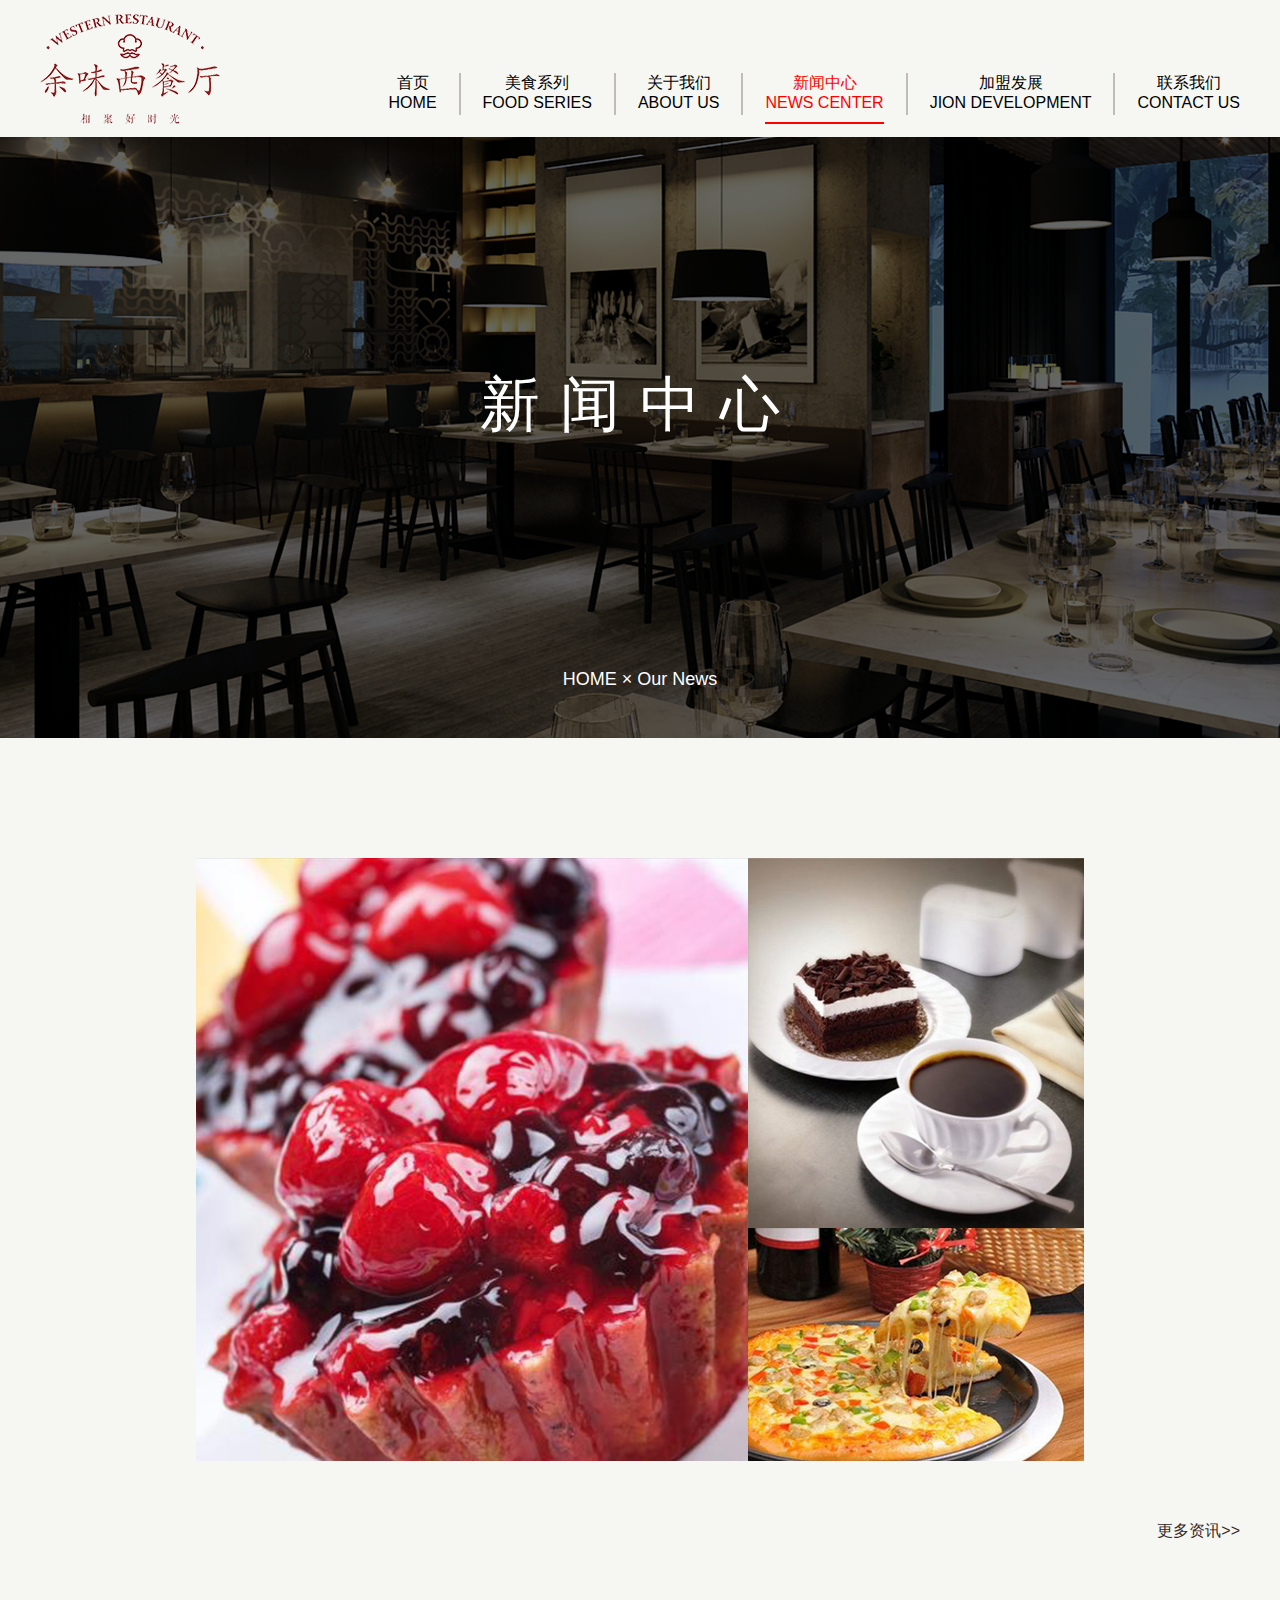
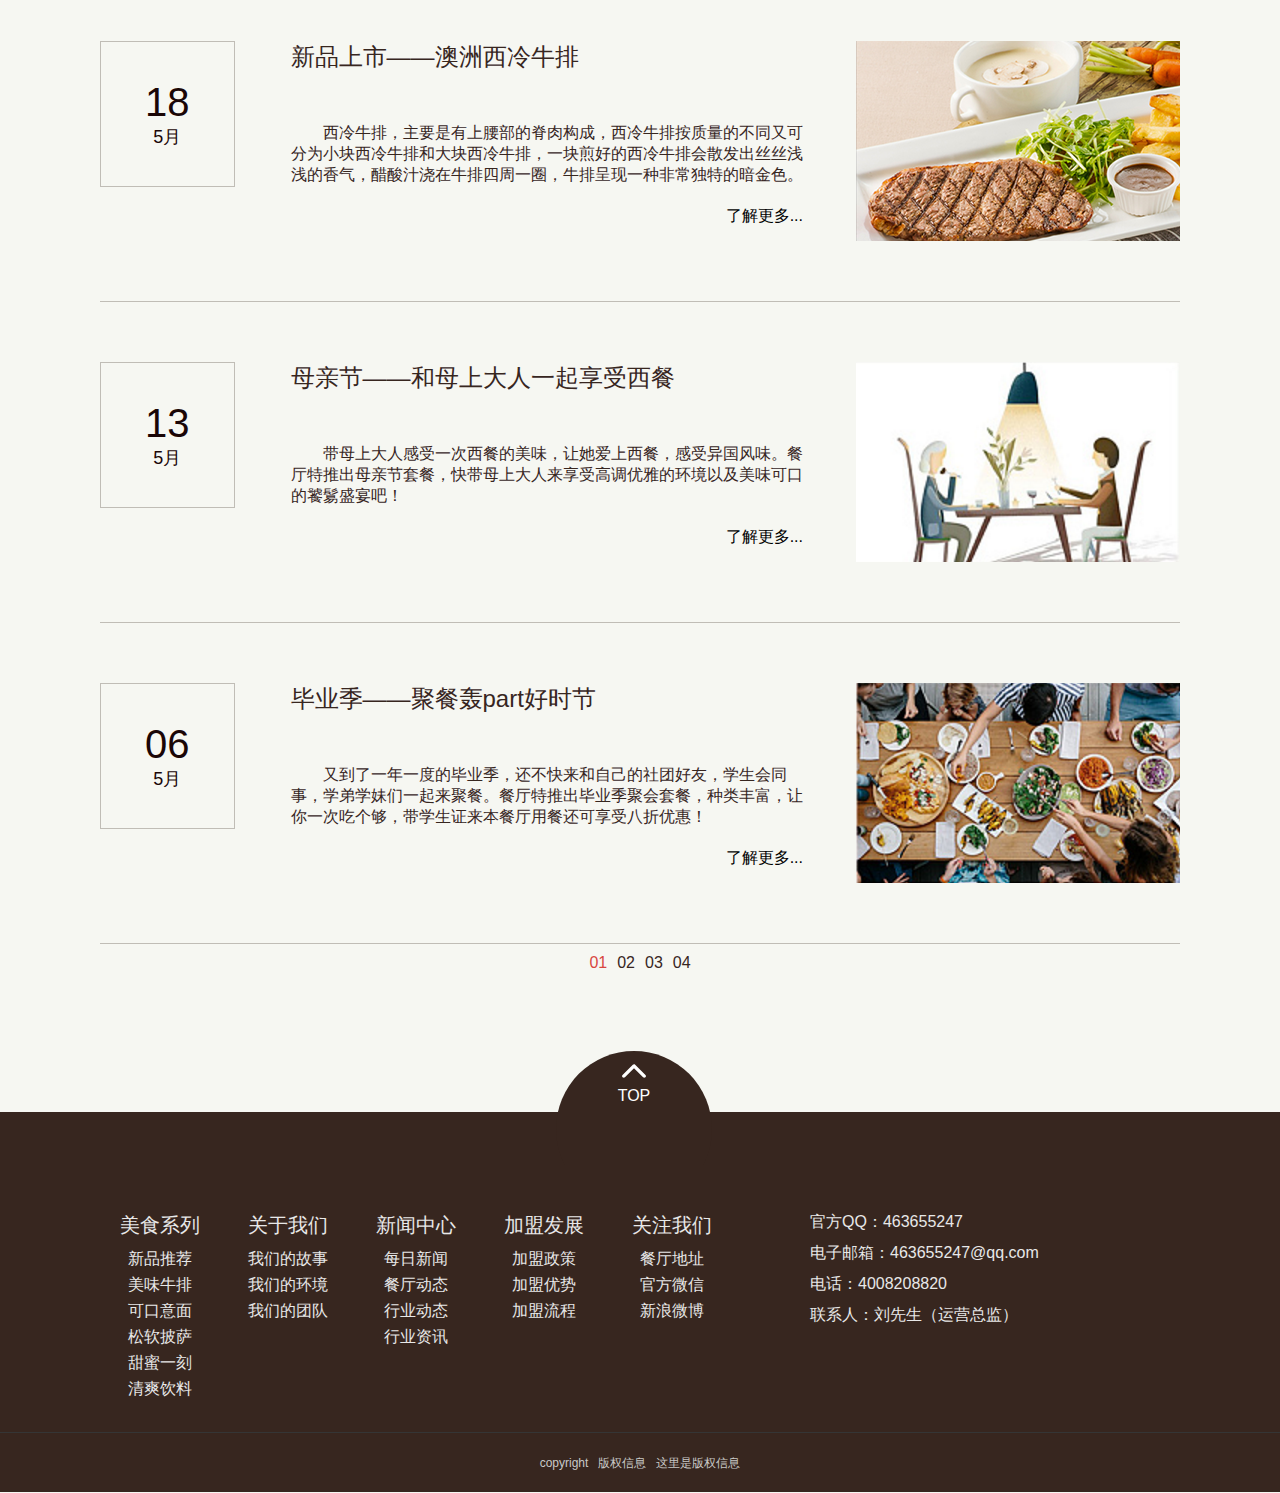
<file: xinwenzhongxin.html>
<!DOCTYPE html>
<html lang="en">
<head>
    <meta charset="UTF-8">
    <meta name="viewport" content="width=device-width, initial-scale=1.0">
    <meta http-equiv="X-UA-Compatible" content="ie=edge">
    <link rel="stylesheet" href="./css/xinwenzhongxin.css">
    <link rel="stylesheet" href="./css/chushihua.css">
    <script src="./js/jquery-3.1.1.min.js"></script>
    <script src="./js/index.js"></script>
    <title>新闻中心</title>
</head>
<body>
    <header>
        <div class="header_wrap">
            <a href="./index.html" class="logo"><img src="./img/logo.png" alt=""></a>
            <ul class="nav">
                <li><a href="./index.html">首页<span>HOME</span></a><span></span></li>
                <li><a href="./meishixilie.html">美食系列<span>FOOD SERIES</span></a><span></span></li>
                <li><a href="./guanyuwomen.html">关于我们<span>ABOUT US</span></a><span></span></li>
                <li><a href="./xinwenzhongxin.html">新闻中心<span>NEWS CENTER</span></a><span></span></li>
                <li><a href="./jiamengfazhan.html">加盟发展<span>JION DEVELOPMENT</span></a><span></span></li>
                <li><a href="./lianxiwomen.html">联系我们<span>CONTACT US</span></a></li>
            </ul>
        </div>
    </header>
    <section>
        <div class="banner">
            <div class="opacity"></div>
            <h2>新闻中心</h2>
            <p>HOME × Our News</p>
        </div>
        <div class="wrap">
            <div class="tp">
                <div class="tp_left">
                    <img src="./img/dangao1.png" alt="">
                    <div class="opacity">
                        <span>浓情巧克力</span>
                        <p>纵享丝滑</p>
                    </div>
                </div>
                <div class="tp_right">
                    <div class="tp_right_top">
                        <img src="./img/kafei.png" alt="">
                        <div class="opacity">
                            <span>甜蜜下午茶</span>
                            <p>浓情5.20</p>
                        </div>
                    </div>
                    <div class="tp_right_bottom">
                        <img src="./img/pisa.png" alt="">
                        <div class="opacity">
                            <span>美味披萨</span>
                            <p>尽情挑逗</p>
                        </div>
                    </div>
                </div>
            </div>
            <a href="#" class="more">更多资讯>></a>
            <!-- 新闻 -->
            <div class="news">
                <ul class="news_list">
                    <li>
                        <div class="list_lt">
                            <div class="data"><span>18</span>5月</div>
                            <div class="words">
                                <div class="tit">新品上市——澳洲西冷牛排</div>
                                <p>西冷牛排，主要是有上腰部的脊肉构成，西冷牛排按质量的不同又可分为小块西冷牛排和大块西冷牛排，一块煎好的西冷牛排会散发出丝丝浅浅的香气，醋酸汁浇在牛排四周一圈，牛排呈现一种非常独特的暗金色。</p>
                                <a href="#">了解更多...</a>
                            </div>
                        </div>
                        <div class="list_rt"><img src="./img/news1.png" alt=""></div>
                    </li>
                    <li>
                        <div class="list_lt">
                            <div class="data"><span>13</span>5月</div>
                            <div class="words">
                                <div class="tit">母亲节——和母上大人一起享受西餐</div>
                                <p>带母上大人感受一次西餐的美味，让她爱上西餐，感受异国风味。餐厅特推出母亲节套餐，快带母上大人来享受高调优雅的环境以及美味可口的饕鬄盛宴吧！</p>
                                <a href="#">了解更多...</a>
                            </div>
                        </div>
                        <div class="list_rt"><img src="./img/news2.png" alt=""></div>
                    </li>
                    <li>
                        <div class="list_lt">
                            <div class="data"><span>06</span>5月</div>
                            <div class="words">
                                <div class="tit">毕业季——聚餐轰part好时节</div>
                                <p>又到了一年一度的毕业季，还不快来和自己的社团好友，学生会同事，学弟学妹们一起来聚餐。餐厅特推出毕业季聚会套餐，种类丰富，让你一次吃个够，带学生证来本餐厅用餐还可享受八折优惠！</p>
                                <a href="#">了解更多...</a>
                            </div>
                        </div>
                        <div class="list_rt"><img src="./img/news3.png" alt=""></div>
                    </li>
                </ul>
                <ul class="news_list">
                    <li>
                        <div class="list_lt">
                            <div class="data"><span>01</span>5月</div>
                            <div class="words">
                                <div class="tit">劳动节——与亲人共聚的大好时光</div>
                                <p>西冷牛排，主要是有上腰部的脊肉构成，西冷牛排按质量的不同又可分为小块西冷牛排和大块西冷牛排，一块煎好的西冷牛排会散发出丝丝浅浅的香气，醋酸汁浇在牛排四周一圈，牛排呈现一种非常独特的暗金色。</p>
                                <a href="#">了解更多...</a>
                            </div>
                        </div>
                        <div class="list_rt"><img src="./img/news3.png" alt=""></div>
                    </li>
                    <li>
                        <div class="list_lt">
                            <div class="data"><span>14</span>2月</div>
                            <div class="words">
                                <div class="tit">情人节——和人生伴侣享受西餐的美味</div>
                                <p>带上心爱的Ta感受一次西餐的美味，让她爱上西餐，感受异国风味。餐厅特推出母亲节套餐，快带Ta来享受高调优雅的环境以及美味可口的饕鬄盛宴吧！</p>
                                <a href="#">了解更多...</a>
                            </div>
                        </div>
                        <div class="list_rt"><img src="./img/news1.png" alt=""></div>
                    </li>
                    <li>
                        <div class="list_lt">
                            <div class="data"><span>05</span>2月</div>
                            <div class="words">
                                <div class="tit">春节——隆重推出春节套餐系列</div>
                                <p>又到了一年一度的春节，还不快来和自己的亲朋好友一起来聚餐。餐厅特推出春节聚会套餐，种类丰富，让你一次吃个够，全家来本餐厅用餐还可享受八折优惠！</p>
                                <a href="#">了解更多...</a>
                            </div>
                        </div>
                        <div class="list_rt"><img src="./img/news2.png" alt=""></div>
                    </li>
                </ul>
                <ul class="news_list">
                    <li>
                        <div class="list_lt">
                            <div class="data"><span>18</span>5月</div>
                            <div class="words">
                                <div class="tit">新品上市——澳洲西冷牛排</div>
                                <p>西冷牛排，主要是有上腰部的脊肉构成，西冷牛排按质量的不同又可分为小块西冷牛排和大块西冷牛排，一块煎好的西冷牛排会散发出丝丝浅浅的香气，醋酸汁浇在牛排四周一圈，牛排呈现一种非常独特的暗金色。</p>
                                <a href="#">了解更多...</a>
                            </div>
                        </div>
                        <div class="list_rt"><img src="./img/news2.png" alt=""></div>
                    </li>
                    <li>
                        <div class="list_lt">
                            <div class="data"><span>13</span>5月</div>
                            <div class="words">
                                <div class="tit">母亲节——和母上大人一起享受西餐</div>
                                <p>带母上大人感受一次西餐的美味，让她爱上西餐，感受异国风味。餐厅特推出母亲节套餐，快带母上大人来享受高调优雅的环境以及美味可口的饕鬄盛宴吧！</p>
                                <a href="#">了解更多...</a>
                            </div>
                        </div>
                        <div class="list_rt"><img src="./img/news3.png" alt=""></div>
                    </li>
                    <li>
                        <div class="list_lt">
                            <div class="data"><span>06</span>5月</div>
                            <div class="words">
                                <div class="tit">毕业季——聚餐轰part好时节</div>
                                <p>又到了一年一度的毕业季，还不快来和自己的社团好友，学生会同事，学弟学妹们一起来聚餐。餐厅特推出毕业季聚会套餐，种类丰富，让你一次吃个够，带学生证来本餐厅用餐还可享受八折优惠！</p>
                                <a href="#">了解更多...</a>
                            </div>
                        </div>
                        <div class="list_rt"><img src="./img/news1.png" alt=""></div>
                    </li>
                </ul>
                <ul class="news_list">
                    <li>
                        <div class="list_lt">
                            <div class="data"><span>01</span>5月</div>
                            <div class="words">
                                <div class="tit">劳动节——与亲人共聚的大好时光</div>
                                <p>西冷牛排，主要是有上腰部的脊肉构成，西冷牛排按质量的不同又可分为小块西冷牛排和大块西冷牛排，一块煎好的西冷牛排会散发出丝丝浅浅的香气，醋酸汁浇在牛排四周一圈，牛排呈现一种非常独特的暗金色。</p>
                                <a href="#">了解更多...</a>
                            </div>
                        </div>
                        <div class="list_rt"><img src="./img/news1.png" alt=""></div>
                    </li>
                    <li>
                        <div class="list_lt">
                            <div class="data"><span>14</span>2月</div>
                            <div class="words">
                                <div class="tit">情人节——和人生伴侣享受西餐的美味</div>
                                <p>带上心爱的Ta感受一次西餐的美味，让她爱上西餐，感受异国风味。餐厅特推出母亲节套餐，快带Ta来享受高调优雅的环境以及美味可口的饕鬄盛宴吧！</p>
                                <a href="#">了解更多...</a>
                            </div>
                        </div>
                        <div class="list_rt"><img src="./img/news2.png" alt=""></div>
                    </li>
                    <li>
                        <div class="list_lt">
                            <div class="data"><span>05</span>2月</div>
                            <div class="words">
                                <div class="tit">春节——隆重推出春节套餐系列</div>
                                <p>又到了一年一度的春节，还不快来和自己的亲朋好友一起来聚餐。餐厅特推出春节聚会套餐，种类丰富，让你一次吃个够，全家来本餐厅用餐还可享受八折优惠！</p>
                                <a href="#">了解更多...</a>
                            </div>
                        </div>
                        <div class="list_rt"><img src="./img/news3.png" alt=""></div>
                    </li>
                </ul>
                <ol class="anniu">
                    <li class="act">01</li>
                    <li>02</li>
                    <li>03</li>
                    <li>04</li>
                </ol>
            </div>
        </div>
    </section>
    <footer>
        <div class="footer_wrap">
            <!-- top -->
        <div class="top">
            <a href="#" class="top_yuan">
                <i><img src="./img/top1.png" alt=""></i>
                <span>TOP</span>
            </a>
        </div>
            <ul>
                <li>
                    <h4>美食系列</h4>
                    <a href="#">新品推荐</a>
                    <a href="#">美味牛排</a>
                    <a href="#">可口意面</a>
                    <a href="#">松软披萨</a>
                    <a href="#">甜蜜一刻</a>
                    <a href="#">清爽饮料</a>
                </li>
                <li>
                    <h4>关于我们</h4>
                    <a href="#">我们的故事</a>
                    <a href="#">我们的环境</a>
                    <a href="#">我们的团队</a>
                </li>
                <li>
                    <h4>新闻中心</h4>
                    <a href="#">每日新闻</a>
                    <a href="#">餐厅动态</a>
                    <a href="#">行业动态</a>
                    <a href="#">行业资讯</a>
                </li>
                <li>
                    <h4>加盟发展</h4>
                    <a href="#">加盟政策</a>
                    <a href="#">加盟优势</a>
                    <a href="#">加盟流程</a>
                </li>
                <li>
                    <h4>关注我们</h4>
                    <a href="#">餐厅地址</a>
                    <a href="#">官方微信</a>
                    <a href="#">新浪微博</a>
                </li>
            </ul>
            <div class="contact">
                <p>官方QQ：463655247</p>
                <p>电子邮箱：463655247@qq.com</p>
                <p>电话：4008208820</p>
                <p>联系人：刘先生（运营总监）</p>
            </div>
        </div>
        <div class="footer_bottom">copyright&nbsp;&nbsp;&nbsp;版权信息&nbsp;&nbsp;&nbsp;这里是版权信息</div>
    </footer>
</body>
</html>
</file>
<file: css/chushihua.css>
body,ul,ol,li,p,h1,h2,h3,h4,h5,h6,form,fieldset,table,td,img,div{margin:0;padding:0;border:0;}
body{font-family:"微软雅黑","Arial";background: #F6F7F2;color: #1A0606;}
h1,h2,h3,h4,h5,h6{font-weight: 100;}
ul,ol{list-style-type:none;}
select,input,img,select{vertical-align:middle;} 
a{text-decoration:none;} 
div{box-sizing: border-box;}
</file>
<file: css/style.css>
header{
    width: 100%;
    height: 137px;
}
header .header_wrap{
    width: 1200px;
    height: 100%;
    margin: 0 auto;
    display: flex;
    align-items: center;
    justify-content: space-between;
}
header .header_wrap .logo{
    width: 180px;
    height: 110px;
    display: flex;
}
header .header_wrap .logo img{
    width: 100%;
}
header .header_wrap .nav{
    display: flex;
    margin-top: 60px;
}
header .header_wrap .nav li{
    display: flex;
}
header .header_wrap .nav li>span{
    display: inline-block;
    width: 2px;
    height: 42px;
    background: #C0BDB6;
    margin: 0 22px;
}
header .header_wrap .nav li a{
    display: flex;
    flex-direction: column;
    align-items: center;
    color: #000;
}
header .header_wrap .nav li a span{
    display: flex;
    height: 30px;
}
header .header_wrap .nav li:hover>a{
    color: red;
}
header .header_wrap .nav li:hover>a>span{
    border-bottom: 2px solid red;
    box-sizing: border-box;
}
header .header_wrap .nav li:first-child>a{
    color: red;
}
header .header_wrap .nav li:first-child>a>span{
    border-bottom: 2px solid red;
    box-sizing: border-box;
}
section{
    width: 100%;
    position: relative;
}
/* .banner图轮播 */
section .banner{
    width: 100%;
    height: 601px;
}
section .banner .swiper-container{
    width: 100%;
    height: 100%;
}
section .banner .swiper-slide{
    width: 100%;
    height: 100%;
    background: url(../img/banner.png) no-repeat center;
    background-size: cover;
}
section .banner .swiper-slide:nth-child(2){
    background: url(../img/banner-2.png) no-repeat center;
    background-size: cover;
}
section .banner .swiper-slide:nth-child(3){
    background: url(../img/banner-3.png) no-repeat center;
    background-size: cover;
}
section .banner .swiper-slide:nth-child(4){
    background: url(../img/banner-4.png) no-repeat center;
    background-size: cover;
}
/* 新品系列 */
section .new_products{
    width: 100%;
}
section .new_products .products_wrap{
    width: 1200px;
    margin: 0 auto;
    padding: 150px 0;
}
section .title{
    width: 100%;
    display: flex;
    flex-direction: column;
    align-items: center;
}
section .title h3{
    font-size: 26px;
}
section .title i{
    width: 20px;
    height: 2px;
    background: red;
    margin: 16px 0 10px;
}
section .new_products .products_wrap .products_wrap_list{
    width: 100%;
    display: flex;
    padding-top: 60px;
    justify-content: space-around;
}
section .new_products .products_wrap .products_wrap_list li{
    display: flex;
    flex-direction: column;
    align-items: center;
    color: #655A53;
}
section .new_products .products_wrap .products_wrap_list li i{
    display: flex;
    width: 280px;
    height: 280px;
}
section .new_products .products_wrap .products_wrap_list li i img{
    width: 100%;
}
section .new_products .products_wrap .products_wrap_list li .words{
    padding: 40px 0;
    text-align: center;
}
section .new_products .products_wrap .products_wrap_list li .words .words_tit{
    font-size: 20px;
    font-weight: 600;
}
section .new_products .products_wrap .products_wrap_list li .words p{
    margin-top: 18px;
    line-height: 26px;
}
section .new_products .products_wrap .products_wrap_list li a{
    display: block;
    width: 100px;
    height: 28px;
    border-radius: 20px;
    border: 1px solid #655A53;
    color: #655A53;
    box-sizing: border-box;
    text-align: center;
    line-height: 28px;
    font-size: 14px;
    transition: all 0.3s linear;
}
section .new_products .products_wrap .products_wrap_list li a:hover{
    background: #655A53;
    color: #fff;
}
/* 店长推荐 */
section .recommend{
    width: 100%;
}
section .recommend .recommend_wrap{
    width: 1100px;
    height: 100%;
    margin: 0 auto;
}
section .recommend .recommend_wrap .title{
    padding: 40px 0;
}
section .recommend .recommend_wrap .caidan{
    width: 100%;
    display: flex;
    justify-content: space-around;
}
section .recommend .recommend_wrap .caidan .cd_tp{
    width: 324px;
    height: 336px;
    position: relative;
    overflow: hidden;
}
section .recommend .recommend_wrap .caidan .cd_tp a img{
    width: 100%;
    transition: all 0.3s linear;
}
section .recommend .recommend_wrap .caidan .cd_tp:hover img{
    transform: scale(1.2);
}
section .recommend .recommend_wrap .caidan .cd_tp .words{
    width: 100%;
    height: 100%;
    position: absolute;
    left: 0;
    top: 0;
    background: rgba(0, 0, 0, 0.6);
    color: #fff;
    font-size: 26px;
    text-align: center;
    display: none;
}
section .recommend .recommend_wrap .caidan .cd_tp .words p{
    padding-top: 130px;
}
section .recommend .recommend_wrap .caidan .cd_tp .words span{
    font-size: 20px;
    padding-top: 20px;
}
/* 我们的新闻 */
section .news{
    width: 100%;
}
section .news .news_wrap{
    width: 1200px;
    margin: 0 auto;
}
section .news .news_wrap .title{
    padding: 148px 0 80px;
}
section .news .news_wrap .news_main{
    width: 100%;
    height: 473px;
    padding: 0 110px;
    overflow: hidden;
}
section .news .news_wrap .news_main .tp{
    width: 473px;
    height: 473px;
    float: left;
    overflow: hidden;
}
section .news .news_wrap .news_main .tp img{
    width: 100%;
    transition: all 0.3s linear;
}
section .news .news_wrap .news_main .tp:hover img{
    transform: scale(1.2);
}
section .news .news_wrap .news_main .right{
    width: 473px;
    height: 473px;
    float: right;
    border: 2px solid #8A8A88;
    padding: 36px 40px 36px 24px;
    position: relative;
}
section .news .news_wrap .news_main .right .time{
    width: 160px;
    height: 76px;
    border: 1px solid #ddd;
}
section .news .news_wrap .news_main .right .rl{
    position: absolute;
    top: 46px;
    left: 32px;
    border: 1px solid #8A8A88;
    font-size: 40px;
    text-align: center;
    line-height: 76px;
}
section .news .news_wrap .news_main .right .rl span{
    font-size: 16px;
}
section .news .news_wrap .news_main .right i{
    display: block;
    width: 270px;
    height: 2px;
    background: #C9C9C7;
    margin-top: 34px;
}
section .news .news_wrap .news_main .right>span{
    padding: 20px 0;
    font-size: 20px;
    color: #3E3130;
    display: block;
}
section .news .news_wrap .news_main .right p{
    color: #3E3130;
    line-height: 28px;
}
section .news .news_wrap .news_main .right a{
    display: block;
    width: 100px;
    height: 28px;
    border-radius: 20px;
    border: 1px solid #655A53;
    color: #655A53;
    box-sizing: border-box;
    text-align: center;
    line-height: 28px;
    font-size: 14px;
    float: right;
    margin-top: 30px;
    transition: all 0.3s linear;
}
section .news .news_wrap .news_main .right a:hover{
    background: #655A53;
    color: #fff;
}
section .news .news_wrap .news_main .kafei .tp{
    float: right;
}
section .news .news_wrap .news_main .kafei .right{
    float: left;
}
section .news .news_wrap .news_main .con{
    display: none;
}
section .news .news_wrap .news_main .con:first-child{
    display: block;
}
section .news .news_wrap ul{
    padding: 64px 0 100px;
    display: flex;
    justify-content: center;
}
section .news .news_wrap ul li{
    width: 75px;
    height: 3px;
    background: #959595;
    margin-right: 60px;
    cursor: pointer;
}
section .news .news_wrap ul li:last-child{
    margin-right: 0;
}
section .news .news_wrap ul .act{
    background: #D83B1E;
}
/* 关于我们 */
section .about{
    width: 100%;
    background: #37261F;
}
section .about .about_wrap{
    width: 1200px;
    margin: 0 auto;
}
section .about .about_wrap .title{
    color: #fff;
    padding: 30px 0 70px;
}
section .about .about_wrap .about_wrap_middle{
    width: 100%;
    height: 423px;
}
section .about .about_wrap .about_wrap_middle .middle_tp{
    width: 735px;
    height: 423px;
    overflow: hidden;
}
section .about .about_wrap .about_wrap_middle .middle_tp img{
    width: 100%;
    transition: all 0.3s linear;
}
section .about .about_wrap .about_wrap_middle .middle_tp:hover img{
    transform: scale(1.2);
}
section .about .about_wrap .about_wrap_bottom{
    width: 100%;
    margin-top: 25px;
    overflow: hidden;
    padding-bottom: 30px;
}
section .about .about_wrap .about_wrap_bottom .bottom_left{
    width: 600px;
    height: 302px;
    padding: 66px 0 0 66px;
    color: #fff;
    float: left;
}
section .about .about_wrap .about_wrap_bottom .bottom_left span{
    font-size: 20px;
}
section .about .about_wrap .about_wrap_bottom .bottom_left p{
    line-height: 30px;
    padding-top: 10px;
}
section .about .about_wrap .about_wrap_bottom .bottom_left a{
    display: block;
    width: 100px;
    height: 28px;
    border-radius: 20px;
    border: 1px solid #fff;
    color: #fff;
    box-sizing: border-box;
    text-align: center;
    line-height: 28px;
    font-size: 14px;
    float: right;
    margin-top: 30px;
    transition: all 0.3s linear;
}
section .about .about_wrap .about_wrap_bottom .bottom_left a:hover{
    background: #655A53;
}
section .about .about_wrap .about_wrap_bottom .bottom_right{
    width: 474px;
    height: 302px;
    float: right;
    overflow: hidden;
}
section .about .about_wrap .about_wrap_bottom .bottom_right img{
    width: 100%;
    transition: all 0.3s linear;
}
section .about .about_wrap .about_wrap_bottom .bottom_right:hover img{
    transform: scale(1.2);
}
/* 加盟发展 */
section .join{
    width: 100%;
}
section .join .join_wrap{
    width: 1200px;
    margin: 0 auto;
}
section .join .join_wrap .title{
    padding: 148px 0 64px;
}
section .join .join_wrap .join_main{
    width: 100%;
    height: 618px;
    position: relative;
    overflow: hidden;
}
section .join .join_wrap .join_main img{
    width: 100%;
    transition: all 0.3s linear;
}
section .join .join_wrap .join_main:hover img{
    transform: scale(1.2);
}
section .join .join_wrap .join_main .opacity{
    width: 100%;
    height: 100%;
    background: rgba(0, 0, 0, 0.6);
    position: absolute;
    top: 0;
    left: 0;
    font-size: 32px;
    display: none;
}
section .join .join_wrap .join_main .opacity p{
    color: #fff;
    text-align: center;
    margin-top: 20%;
    line-height: 50px;
    opacity: 0;
    transition: all 0.5s linear;
}
section .join .join_wrap .join_main .opacity a{
    display: block;
    width: 210px;
    height: 64px;
    border-radius: 40px;
    background: #D83B1E;
    text-align: center;
    line-height: 64px;
    color: #fff;
    margin: 48px auto;
    opacity: 0;
    transition: all 0.5s linear;
}
section .join .join_wrap .join_main .opacity a:hover{
    background: #C0BDB6;
    color: #D83B1E;
}
section .join .join_wrap .join_main .opacity:hover p{
    opacity: 1;
}
section .join .join_wrap .join_main .opacity:hover a{
    opacity: 1;
}
section>.top{
    width: 100%;
    height: 260px;
    background: #fff;
    position: absolute;
    left: 0;
    bottom: -130px;
    overflow: hidden;
}
section>.top .top_yuan{
    display: block;
    width: 156px;
    height: 156px;
    background: #37261F;
    border-radius: 50%;
    position: absolute;
    left: 46%;
    bottom: -34%;
    text-align: center;
}
section>.top .top_yuan i{
    display: flex;
    width: 32px;
    height: 32px;
    margin: 0 auto;
    margin-top: 4px;
}
section>.top .top_yuan i img{
    width: 100%;
}
section>.top .top_yuan span{
    color: #fff;
}
footer{
    width: 100%;
    height: 380px;
    background: #37261F;
    margin-top: 130px;
}
footer .footer_wrap{
    width: 1200px;
    height: 320px;
    margin: 0 auto;
    padding: 100px 80px 0;
    color: #e8e8e8;
}
footer .footer_wrap ul{
    display: flex;
    float: left;
}
footer .footer_wrap ul li{
    margin-right: 48px;
    display: flex;
    flex-direction: column;
    align-items: center;
}
footer .footer_wrap ul li h4{
    font-size: 20px;
    padding-bottom: 5px;
}
footer .footer_wrap ul li a{
    color: #e8e8e8;
    margin-top: 5px;
}
footer .footer_wrap ul li a:hover{
    text-decoration: underline;
    color: #C9C9C7;
}
footer .footer_wrap .contact{
    float: left;
    margin-left: 50px;
}
footer .footer_wrap .contact p{
    margin-bottom: 10px;
}
footer .footer_bottom{
    border-top: 1px solid #353535;
    font-size: 12px;
    color: #C9C9C7;
    text-align: center;
    line-height: 60px;
    height: 60px;
}
</file>
<file: css/guanyuwomen.css>
header{
    width: 100%;
    height: 137px;
}
header .header_wrap{
    width: 1200px;
    height: 100%;
    margin: 0 auto;
    display: flex;
    align-items: center;
    justify-content: space-between;
}
header .header_wrap .logo{
    width: 180px;
    height: 110px;
    display: flex;
}
header .header_wrap .logo img{
    width: 100%;
}
header .header_wrap .nav{
    display: flex;
    margin-top: 60px;
}
header .header_wrap .nav li{
    display: flex;
}
header .header_wrap .nav li>span{
    display: inline-block;
    width: 2px;
    height: 42px;
    background: #C0BDB6;
    margin: 0 22px;
}
header .header_wrap .nav li a{
    display: flex;
    flex-direction: column;
    align-items: center;
    color: #000;
}
header .header_wrap .nav li a span{
    display: flex;
    height: 30px;
}
header .header_wrap .nav li:hover>a{
    color: red;
}
header .header_wrap .nav li:hover>a>span{
    border-bottom: 2px solid red;
    box-sizing: border-box;
}
header .header_wrap .nav li:nth-child(3)>a{
    color: red;
}
header .header_wrap .nav li:nth-child(3)>a>span{
    border-bottom: 2px solid red;
    box-sizing: border-box;
}
section{
    width: 100%;
}
section .banner{
    width: 100%;
    height: 601px;
    background: url(../img/guanyuwomen-banner.png) no-repeat center;
    background-size: cover;
    position: relative;
    color: #fff;
}
section .banner .opacity{
    width: 100%;
    height: 100%;
    background: rgba(0, 0, 0, 0.6);
    position: absolute;
    top: 0;
    left: 0;
}
section .banner h2{
    width: 100%;
    font-size: 60px;
    position: absolute;
    left: 0;
    top: 38%;
    text-align: center;
    letter-spacing: 20px;
}
section .banner p{
    width: 100%;
    font-size: 18px;
    position: absolute;
    left: 0;
    bottom: 8%;
    text-align: center;
}
section .wrap{
    width: 1200px;
    margin: 0 auto;
}
/* 我们的故事 */
section .wrap .story{
    width: 100%;
}
section .title{
    font-size: 30px;
    color: #1A0606;
    text-align: center;
    letter-spacing: 4px;
    padding-bottom: 60px;
    padding-top: 100px;
}
section .title span{
    font-size: 48px;
}
section .wrap .story .story_main{
    width: 100%;
    padding: 0 40px;
    overflow: hidden;
}
section .wrap .story .story_main p{
    width: 552px;
    float: left;
    padding-top: 110px;
}
section .wrap .story .story_main .tp{
    width: 430px;
    height: 430px;
    border-radius: 50%;
    margin-left: 70px;
    float: left;
    position: relative;
    overflow: hidden;
}
section .wrap .story .story_main .tp img{
    width: 100%;
}
/* 我们的环境 */
section .wrap .huanjing{
    width: 100%;
}
section .wrap .huanjing .lunbo{
    width: 100%;
    height: 450px;
    background: #ddd;
}
section .wrap .huanjing .lunbo .swiper-slide{
    background: url(../img/1.png) no-repeat center;
    background-size: cover;
    height: 450px;
}
section .wrap .huanjing .lunbo .swiper-slide:nth-child(2){
    background: url(../img/2.png) no-repeat center;
    background-size: cover;
}
section .wrap .huanjing .lunbo .swiper-slide:nth-child(3){
    background: url(../img/3.png) no-repeat center;
    background-size: cover;
}
section .wrap .huanjing .lunbo .swiper-slide:nth-child(4){
    background: url(../img/4.png) no-repeat center;
    background-size: cover;
}
/* 我们的团队 */
section .wrap .teams{
    width: 100%;
}
section .wrap .teams .people{
    width: 100%;
    display: flex;
    justify-content: space-around;
}
section .wrap .teams .people div{
    width: 200px;
    text-align: center;
}
section .wrap .teams .people div a{
    display: flex;
    width: 100%;
    height: 280px;
    position: relative;
}
section .wrap .teams .people div a img{
    width: 100%;
}
section .wrap .teams .people div a .opacity{
    width: 100%;
    height: 100%;
    position: absolute;
    left: 0;
    top: 0;
    transition: all 0.3s linear;
}
section .wrap .teams .people div a:hover .opacity{
    background: rgba(0, 0, 0, 0.3);

}
section .wrap .teams .people div .tit{
    font-size: 18px;
    font-weight: 600;
    padding-top: 10px;
}
section .wrap .teams .people div span{
    display: block;
    padding: 10px 0;
}
section .wrap .teams .people div p{
    font-size: 14px;
}
footer{
    width: 100%;
    height: 380px;
    background: #37261F;
    margin-top: 130px;
}
footer .footer_wrap{
    width: 1200px;
    height: 320px;
    margin: 0 auto;
    padding: 100px 80px 0;
    color: #e8e8e8;
    position: relative;
}
footer>.footer_wrap>.top{
    width: 100%;
    height: 120px;
    position: absolute;
    left: 0;
    top: -66px;
    z-index: 100;
    overflow: hidden;
}
footer>.footer_wrap>.top .top_yuan{
    display: block;
    width: 156px;
    height: 156px;
    background: #37261F;
    border-radius: 50%;
    position: absolute;
    left: 42%;
    bottom: -34%;
    text-align: center;
}
footer>.footer_wrap>.top .top_yuan i{
    display: flex;
    width: 32px;
    height: 32px;
    margin: 0 auto;
    margin-top: 4px;
}
footer>.footer_wrap>.top .top_yuan i img{
    width: 100%;
}
footer>.footer_wrap>.top .top_yuan span{
    color: #fff;
}
footer .footer_wrap ul{
    display: flex;
    float: left;
}
footer .footer_wrap ul li{
    margin-right: 48px;
    display: flex;
    flex-direction: column;
    align-items: center;
}
footer .footer_wrap ul li h4{
    font-size: 20px;
    padding-bottom: 5px;
}
footer .footer_wrap ul li a{
    color: #e8e8e8;
    margin-top: 5px;
}
footer .footer_wrap ul li a:hover{
    text-decoration: underline;
    color: #C9C9C7;
}
footer .footer_wrap .contact{
    float: left;
    margin-left: 50px;
}
footer .footer_wrap .contact p{
    margin-bottom: 10px;
}
footer .footer_bottom{
    border-top: 1px solid #353535;
    font-size: 12px;
    color: #C9C9C7;
    text-align: center;
    line-height: 60px;
    height: 60px;
}
</file>
<file: css/jiamengfazhan.css>
header{
    width: 100%;
    height: 137px;
}
header .header_wrap{
    width: 1200px;
    height: 100%;
    margin: 0 auto;
    display: flex;
    align-items: center;
    justify-content: space-between;
}
header .header_wrap .logo{
    width: 180px;
    height: 110px;
    display: flex;
}
header .header_wrap .logo img{
    width: 100%;
}
header .header_wrap .nav{
    display: flex;
    margin-top: 60px;
}
header .header_wrap .nav li{
    display: flex;
}
header .header_wrap .nav li>span{
    display: inline-block;
    width: 2px;
    height: 42px;
    background: #C0BDB6;
    margin: 0 22px;
}
header .header_wrap .nav li a{
    display: flex;
    flex-direction: column;
    align-items: center;
    color: #000;
}
header .header_wrap .nav li a span{
    display: flex;
    height: 30px;
}
header .header_wrap .nav li:hover>a{
    color: red;
}
header .header_wrap .nav li:hover>a>span{
    border-bottom: 2px solid red;
    box-sizing: border-box;
}
header .header_wrap .nav li:nth-child(5)>a{
    color: red;
}
header .header_wrap .nav li:nth-child(5)>a>span{
    border-bottom: 2px solid red;
    box-sizing: border-box;
}
section{
    width: 100%;
    margin-bottom: 150px;
}
section .banner{
    width: 100%;
    height: 601px;
    background: url(../img/jiamengfazhan-banner.png) no-repeat center;
    background-size: cover;
    position: relative;
    color: #fff;
}
section .banner .opacity{
    width: 100%;
    height: 100%;
    background: rgba(0, 0, 0, 0.6);
    position: absolute;
    top: 0;
    left: 0;
}
section .banner h2{
    width: 100%;
    font-size: 60px;
    position: absolute;
    left: 0;
    top: 38%;
    text-align: center;
    letter-spacing: 20px;
}
section .banner p{
    width: 100%;
    font-size: 18px;
    position: absolute;
    left: 0;
    bottom: 8%;
    text-align: center;
}
section .wrap{
    width: 1200px;
    padding: 90px 26px 0;
    margin: 0 auto;
}
section .wrap .words{
    background: #fff;
    color: #37261F;
    padding: 10px 30px;
}
section .wrap .words .list{
    margin-bottom: 36px;
}
section .wrap .words .list h4{
    font-size: 18px;
}
section .wrap .words .list p{
    padding: 1px 0;
}
section .wrap a{
    display: block;
    width: 286px;
    height: 96px;
    color: #fff;
    background: #D8463F;
    border-radius: 20px;
    font-size: 24px;
    text-align: center;
    line-height: 96px;
    margin: 0 auto;
    margin-top: 40px;
}
section .wrap a:hover{
    opacity: 0.9;
}
footer{
    width: 100%;
    height: 380px;
    background: #37261F;
    margin-top: 130px;
}
footer .footer_wrap{
    width: 1200px;
    height: 320px;
    margin: 0 auto;
    padding: 100px 80px 0;
    color: #e8e8e8;
    position: relative;
}
footer>.footer_wrap>.top{
    width: 100%;
    height: 120px;
    position: absolute;
    left: 0;
    top: -66px;
    z-index: 100;
    overflow: hidden;
}
footer>.footer_wrap>.top .top_yuan{
    display: block;
    width: 156px;
    height: 156px;
    background: #37261F;
    border-radius: 50%;
    position: absolute;
    left: 43%;
    bottom: -34%;
    text-align: center;
}
footer>.footer_wrap>.top .top_yuan i{
    display: flex;
    width: 32px;
    height: 32px;
    margin: 0 auto;
    margin-top: 4px;
}
footer>.footer_wrap>.top .top_yuan i img{
    width: 100%;
}
footer>.footer_wrap>.top .top_yuan span{
    color: #fff;
}
footer .footer_wrap ul{
    display: flex;
    float: left;
}
footer .footer_wrap ul li{
    margin-right: 48px;
    display: flex;
    flex-direction: column;
    align-items: center;
}
footer .footer_wrap ul li h4{
    font-size: 20px;
    padding-bottom: 5px;
}
footer .footer_wrap ul li a{
    color: #e8e8e8;
    margin-top: 5px;
}
footer .footer_wrap ul li a:hover{
    text-decoration: underline;
    color: #C9C9C7;
}
footer .footer_wrap .contact{
    float: left;
    margin-left: 50px;
}
footer .footer_wrap .contact p{
    margin-bottom: 10px;
}
footer .footer_bottom{
    border-top: 1px solid #353535;
    font-size: 12px;
    color: #C9C9C7;
    text-align: center;
    line-height: 60px;
    height: 60px;
}
</file>
<file: css/lianxiwomen.css>
header{
    width: 100%;
    height: 137px;
}
header .header_wrap{
    width: 1200px;
    height: 100%;
    margin: 0 auto;
    display: flex;
    align-items: center;
    justify-content: space-between;
}
header .header_wrap .logo{
    width: 180px;
    height: 110px;
    display: flex;
}
header .header_wrap .logo img{
    width: 100%;
}
header .header_wrap .nav{
    display: flex;
    margin-top: 60px;
}
header .header_wrap .nav li{
    display: flex;
}
header .header_wrap .nav li>span{
    display: inline-block;
    width: 2px;
    height: 42px;
    background: #C0BDB6;
    margin: 0 22px;
}
header .header_wrap .nav li a{
    display: flex;
    flex-direction: column;
    align-items: center;
    color: #000;
}
header .header_wrap .nav li a span{
    display: flex;
    height: 30px;
}
header .header_wrap .nav li:hover>a{
    color: red;
}
header .header_wrap .nav li:hover>a>span{
    border-bottom: 2px solid red;
    box-sizing: border-box;
}
header .header_wrap .nav li:nth-child(6)>a{
    color: red;
}
header .header_wrap .nav li:nth-child(6)>a>span{
    border-bottom: 2px solid red;
    box-sizing: border-box;
}
section{
    width: 100%;
    margin-bottom: 150px;
}
section .banner{
    width: 100%;
    height: 601px;
    background: url(../img/lianxiwomen-banner.png) no-repeat center;
    background-size: cover;
    position: relative;
    color: #fff;
}
section .banner .opacity{
    width: 100%;
    height: 100%;
    background: rgba(0, 0, 0, 0.6);
    position: absolute;
    top: 0;
    left: 0;
}
section .banner h2{
    width: 100%;
    font-size: 60px;
    position: absolute;
    left: 0;
    top: 38%;
    text-align: center;
    letter-spacing: 20px;
}
section .banner p{
    width: 100%;
    font-size: 18px;
    position: absolute;
    left: 0;
    bottom: 8%;
    text-align: center;
}
section .wrap{
    width: 1200px;
    margin: 0 auto;
}
section .wrap .dizhi{
    width: 100%;
    padding-top: 140px;
    display: flex;
    justify-content: space-around;
}
section .wrap .dizhi a{
    color: #37261F;
    display: flex;
    flex-direction: column;
    align-items: center;
}
section .wrap .dizhi a i{
    display: flex;
    width: 91px;
    height: 91px;
}
section .wrap .dizhi a i img{
    width: 100%;
}
section .wrap .dizhi a span{
    padding-top: 40px;
}
section .wrap .dizhi a .zuoji{
    padding-top: 0;
}
section .wrap .liuyan{
    width: 100%;
    padding: 70px 140px;
    display: flex;
    flex-direction: column;
    align-items: center;
}
section .wrap .liuyan .liuyan_tit{
    font-size: 30px;
    padding-bottom: 46px;
}
section .wrap .liuyan form{
    width: 100%;
}
section .wrap .liuyan form .input{
    display: flex;
    justify-content: space-between;
}
section .wrap .liuyan input{
    width: 262px;
    height: 30px;
    border: 1px solid #ddd;
    padding-left: 10px;
    outline: none;
}
section .wrap .liuyan textarea{
    width: 920px;
    height: 310px;
    box-sizing: border-box;
    margin-top: 40px;
    outline: none;
}
section .wrap .liuyan button{
    float: right;
    width: 150px;
    height: 60px;
    background: #999999;
    outline: none;
    border: none;
    color: #fff;
    font-size: 22px;
    cursor: pointer;
    margin-top: 30px;
}
section .wrap .ditu{
    width: 100%;
    height: 450px;
}
section .wrap .erweima{
    width: 100%;
    padding-top: 100px;
}
section .wrap .erweima i{
    display: flex;
    width: 558px;
    height: 212px;
    margin: 0 auto;
}
section .wrap .erweima i img{
    width: 100%;
}
footer{
    width: 100%;
    height: 380px;
    background: #37261F;
    margin-top: 130px;
}
footer .footer_wrap{
    width: 1200px;
    height: 320px;
    margin: 0 auto;
    padding: 100px 80px 0;
    color: #e8e8e8;
    position: relative;
}
footer>.footer_wrap>.top{
    width: 100%;
    height: 120px;
    position: absolute;
    left: 0;
    top: -66px;
    z-index: 100;
    overflow: hidden;
}
footer>.footer_wrap>.top .top_yuan{
    display: block;
    width: 156px;
    height: 156px;
    background: #37261F;
    border-radius: 50%;
    position: absolute;
    left: 44%;
    bottom: -34%;
    text-align: center;
}
footer>.footer_wrap>.top .top_yuan i{
    display: flex;
    width: 32px;
    height: 32px;
    margin: 0 auto;
    margin-top: 4px;
}
footer>.footer_wrap>.top .top_yuan i img{
    width: 100%;
}
footer>.footer_wrap>.top .top_yuan span{
    color: #fff;
}
footer .footer_wrap ul{
    display: flex;
    float: left;
}
footer .footer_wrap ul li{
    margin-right: 48px;
    display: flex;
    flex-direction: column;
    align-items: center;
}
footer .footer_wrap ul li h4{
    font-size: 20px;
    padding-bottom: 5px;
}
footer .footer_wrap ul li a{
    color: #e8e8e8;
    margin-top: 5px;
}
footer .footer_wrap ul li a:hover{
    text-decoration: underline;
    color: #C9C9C7;
}
footer .footer_wrap .contact{
    float: left;
    margin-left: 50px;
}
footer .footer_wrap .contact p{
    margin-bottom: 10px;
}
footer .footer_bottom{
    border-top: 1px solid #353535;
    font-size: 12px;
    color: #C9C9C7;
    text-align: center;
    line-height: 60px;
    height: 60px;
}
</file>
<file: css/meishixilie.css>
header{
    width: 100%;
    height: 137px;
}
header .header_wrap{
    width: 1200px;
    height: 100%;
    margin: 0 auto;
    display: flex;
    align-items: center;
    justify-content: space-between;
}
header .header_wrap .logo{
    width: 180px;
    height: 110px;
    display: flex;
}
header .header_wrap .logo img{
    width: 100%;
}
header .header_wrap .nav{
    display: flex;
    margin-top: 60px;
}
header .header_wrap .nav li{
    display: flex;
}
header .header_wrap .nav li>span{
    display: inline-block;
    width: 2px;
    height: 42px;
    background: #C0BDB6;
    margin: 0 22px;
}
header .header_wrap .nav li a{
    display: flex;
    flex-direction: column;
    align-items: center;
    color: #000;
}
header .header_wrap .nav li a span{
    display: flex;
    height: 30px;
}
header .header_wrap .nav li:hover>a{
    color: red;
}
header .header_wrap .nav li:hover>a>span{
    border-bottom: 2px solid red;
    box-sizing: border-box;
}
header .header_wrap .nav li:nth-child(2)>a{
    color: red;
}
header .header_wrap .nav li:nth-child(2)>a>span{
    border-bottom: 2px solid red;
    box-sizing: border-box;
}
section{
    width: 100%;
}
section .banner{
    width: 100%;
    height: 601px;
    background: url(../img/banner-2.png) no-repeat center;
    background-size: cover;
    position: relative;
    color: #fff;
}
section .banner .opacity{
    width: 100%;
    height: 100%;
    background: rgba(0, 0, 0, 0.7);
    position: absolute;
    top: 0;
    left: 0;
}
section .banner h2{
    width: 100%;
    font-size: 60px;
    position: absolute;
    left: 0;
    top: 38%;
    text-align: center;
    letter-spacing: 20px;
}
section .banner p{
    width: 100%;
    font-size: 18px;
    position: absolute;
    left: 0;
    bottom: 8%;
    text-align: center;
}
section .new_arrival{
    width: 100%;
}
section .new_arrival .new_arrival_wrap{
    width: 1200px;
    margin: 0 auto;
}
section .title{
    width: 100%;
    display: flex;
    flex-direction: column;
    align-items: center;
}
section .title h3{
    font-size: 26px;
}
section .new_arrival .new_arrival_wrap .title{
    padding-top: 100px;
}
section .new_arrival .new_arrival_wrap .title h3{
    letter-spacing: 8px;
}
section .new_arrival .new_arrival_wrap .new_arrival_main{
    width: 100%;
    padding: 32px 95px 0;
}
section .new_arrival .new_arrival_wrap .new_arrival_main .main_xinpin{
    position: relative;
    overflow: hidden;
    display: none;
}
section .new_arrival .new_arrival_wrap .new_arrival_main .main_xinpin:first-child{
    display: block;
}
section .new_arrival .new_arrival_wrap .new_arrival_main .tp{
    display: flex;
    width: 622px;
    height: 468px;
    overflow: hidden;
}
section .new_arrival .new_arrival_wrap .new_arrival_main .tp:nth-child(2){
    float: right;
}
section .new_arrival .new_arrival_wrap .new_arrival_main .tp img{
    width: 100%;
    transition: all 0.3s linear;
}
section .new_arrival .new_arrival_wrap .new_arrival_main .tp:hover img{
    transform: scale(1.2);
}
section .new_arrival .new_arrival_wrap .new_arrival_main .words{
    width: 394px;
    height: 340px;
    background: #fff;
    position: absolute;
    top: 19%;
    left: 57%;
    padding: 40px 20px 0;
    text-align: center;
    z-index: 100;
}
section .new_arrival .new_arrival_wrap .new_arrival_main .main_xinpin:nth-child(2) .words{
    top: 19%;
    left: 4%;
}
section .new_arrival .new_arrival_wrap .new_arrival_main .words span{
    font-size: 18px;
}
section .new_arrival .new_arrival_wrap .new_arrival_main .words p{
    text-align: left;
    text-indent: 2em;
    padding-top: 16px;
}
section .new_arrival .new_arrival_wrap .new_arrival_main .words a{
    display: block;
    width: 90px;
    height: 22px;
    border-radius: 20px;
    color: #DA4530;
    font-size: 14px;
    text-align: center;
    line-height: 22px;
    border: 1px solid #DA4530;
    margin: 80px 0 0 20px;
    transition: all 0.3s linear;
}
section .new_arrival .new_arrival_wrap .new_arrival_main .words a:hover{
    background: #DA4530;
    color: #fff;
}
section .new_arrival .new_arrival_wrap .new_arrival_main ul{
    padding: 64px 0 100px;
    display: flex;
    justify-content: center;
}
section .new_arrival .new_arrival_wrap .new_arrival_main ul li{
    width: 75px;
    height: 3px;
    background: #959595;
    margin-right: 60px;
    cursor: pointer;
}
section .new_arrival .new_arrival_wrap .new_arrival_main ul li:last-child{
    margin-right: 0;
}
section .new_arrival .new_arrival_wrap .new_arrival_main ul .act{
    background: #D83B1E;
}
section .food_series{
    width: 100%;
}
section .food_series .food_series_wrap{
    width: 1200px;
    margin: 0 auto;
}
section .food_series .food_series_wrap h3{
    width: 150px;
    height: 54px;
    background: #DA4530;
    color: #fff;
    text-align: center;
    line-height: 54px;
    letter-spacing: 4px;
}
section .food_series .food_series_wrap .food_name{
    display: flex;
    justify-content: center;
    padding-top: 20px;
}
section .food_series .food_series_wrap .food_name li{
    font-size: 20px;
    margin: 0 20px;
    padding: 10px 0;
    cursor: pointer;
}
section .food_series .food_series_wrap .food_name li:hover{
    color: #DA4530;
    border-bottom: 1px solid #DA4530;
    box-sizing: border-box;
}
section .food_series .food_series_wrap .food_name .ho{
    color: #DA4530;
    border-bottom: 1px solid #DA4530;
    box-sizing: border-box;
}
/* 五大美食 */
section .food_series .food_series_wrap .msxl{
    padding: 0 120px;
    display: none;
}
section .food_series .food_series_wrap .xs{
    display: block;
}
section .food_series .food_series_wrap .food_list{
    display: flex;
    justify-content: space-between;
    flex-wrap: wrap;
}
section .food_series .food_series_wrap .food_list li{
    padding-top: 40px;
}
section .food_series .food_series_wrap .food_list li a{
    display: block;
}
section .food_series .food_series_wrap .food_list li .tp{
    width: 292px;
    height: 265px;
    display: flex;
    background: #959595;
    position: relative;
    overflow: hidden;
}
section .food_series .food_series_wrap .food_list li .tp img{
    width: 100%;
    transition: all 0.3s linear;
}
section .food_series .food_series_wrap .food_list li:hover .tp img{
    transform: scale(1.2);
}
section .food_series .food_series_wrap .food_list li .tp .opacity{
    width: 100%;
    height: 100%;
    background: rgba(0, 0, 0, 0.7);
    position: absolute;
    top: 0;
    left: 0;
    color: #fff;
    text-align: center;
    display: none;
}
section .food_series .food_series_wrap .food_list li .tp .opacity p{
    width: 175px;
    text-align: center;
    margin: 0 auto;
    margin-top: 90px;
}
section .food_series .food_series_wrap .food_list li .tp .opacity span{
    padding: 14px;
    border-bottom: 1px solid #fff;
}
section .food_series .food_series_wrap .food_list li .words{
    background: #fff;
    text-align: center;
}
section .food_series .food_series_wrap .food_list li .words span{
    padding: 30px 0 20px;
    border-bottom: 1px solid #333;
    display: inline-block;
    color: #333;
}
section .food_series .food_series_wrap .food_list li .words .icon{
    display: flex;
    justify-content: center;
    padding: 18px 0 40px;
}
section .food_series .food_series_wrap .food_list li .words i{
    display: flex;
    width: 20px;
    height: 20px;
}
section .food_series .food_series_wrap .food_list li .words i img{
    width: 100%;
}
footer{
    width: 100%;
    height: 380px;
    background: #37261F;
    margin-top: 130px;
}
footer .footer_wrap{
    width: 1200px;
    height: 320px;
    margin: 0 auto;
    padding: 100px 80px 0;
    color: #e8e8e8;
    position: relative;
}
footer>.footer_wrap>.top{
    width: 100%;
    height: 120px;
    position: absolute;
    left: 0;
    top: -66px;
    z-index: 100;
    overflow: hidden;
}
footer>.footer_wrap>.top .top_yuan{
    display: block;
    width: 156px;
    height: 156px;
    background: #37261F;
    border-radius: 50%;
    position: absolute;
    left: 43%;
    bottom: -34%;
    text-align: center;
}
footer>.footer_wrap>.top .top_yuan i{
    display: flex;
    width: 32px;
    height: 32px;
    margin: 0 auto;
    margin-top: 4px;
}
footer>.footer_wrap>.top .top_yuan i img{
    width: 100%;
}
footer>.footer_wrap>.top .top_yuan span{
    color: #fff;
}
footer .footer_wrap ul{
    display: flex;
    float: left;
}
footer .footer_wrap ul li{
    margin-right: 48px;
    display: flex;
    flex-direction: column;
    align-items: center;
}
footer .footer_wrap ul li h4{
    font-size: 20px;
    padding-bottom: 5px;
}
footer .footer_wrap ul li a{
    color: #e8e8e8;
    margin-top: 5px;
}
footer .footer_wrap ul li a:hover{
    text-decoration: underline;
    color: #C9C9C7;
}
footer .footer_wrap .contact{
    float: left;
    margin-left: 50px;
}
footer .footer_wrap .contact p{
    margin-bottom: 10px;
}
footer .footer_bottom{
    border-top: 1px solid #353535;
    font-size: 12px;
    color: #C9C9C7;
    text-align: center;
    line-height: 60px;
    height: 60px;
}
</file>
<file: css/xinwenzhongxin.css>
header{
    width: 100%;
    height: 137px;
}
header .header_wrap{
    width: 1200px;
    height: 100%;
    margin: 0 auto;
    display: flex;
    align-items: center;
    justify-content: space-between;
}
header .header_wrap .logo{
    width: 180px;
    height: 110px;
    display: flex;
}
header .header_wrap .logo img{
    width: 100%;
}
header .header_wrap .nav{
    display: flex;
    margin-top: 60px;
}
header .header_wrap .nav li{
    display: flex;
}
header .header_wrap .nav li>span{
    display: inline-block;
    width: 2px;
    height: 42px;
    background: #C0BDB6;
    margin: 0 22px;
}
header .header_wrap .nav li a{
    display: flex;
    flex-direction: column;
    align-items: center;
    color: #000;
}
header .header_wrap .nav li a span{
    display: flex;
    height: 30px;
}
header .header_wrap .nav li:hover>a{
    color: red;
}
header .header_wrap .nav li:hover>a>span{
    border-bottom: 2px solid red;
    box-sizing: border-box;
}
header .header_wrap .nav li:nth-child(4)>a{
    color: red;
}
header .header_wrap .nav li:nth-child(4)>a>span{
    border-bottom: 2px solid red;
    box-sizing: border-box;
}
section{
    width: 100%;
}
section .banner{
    width: 100%;
    height: 601px;
    background: url(../img/guanyuwomen-banner.png) no-repeat center;
    background-size: cover;
    position: relative;
    color: #fff;
}
section .banner .opacity{
    width: 100%;
    height: 100%;
    background: rgba(0, 0, 0, 0.6);
    position: absolute;
    top: 0;
    left: 0;
}
section .banner h2{
    width: 100%;
    font-size: 60px;
    position: absolute;
    left: 0;
    top: 38%;
    text-align: center;
    letter-spacing: 20px;
}
section .banner p{
    width: 100%;
    font-size: 18px;
    position: absolute;
    left: 0;
    bottom: 8%;
    text-align: center;
}
section .wrap{
    width: 1200px;
    margin: 0 auto;
}
section .wrap .tp{
    width: 970px;
    padding: 120px 41px 0;
    display: flex;
    margin: 0 auto;
}
section .wrap .tp .tp_left{
    width: 603px;
    height: 603px;
    display: flex;
    position: relative;
    overflow: hidden;
}
section .wrap .tp .tp_left img{
    width: 100%;
    transition: all 0.3s linear;
}
section .wrap .tp .tp_right{
    width: 367px;
    height: 603px;
}
section .wrap .tp .tp_right .tp_right_top{
    width: 100%;
    height: 370px;
    display: flex;
    position: relative;
    overflow: hidden;

}
section .wrap .tp .tp_right .tp_right_top img{
    width: 100%;
    transition: all 0.3s linear;

}
section .wrap .tp .tp_right .tp_right_bottom{
    width: 100%;
    height: 233px;
    display: flex;
    position: relative;
    overflow: hidden;

}
section .wrap .tp .tp_right .tp_right_bottom img{
    width: 100%;
    transition: all 0.3s linear;

}
section .wrap .tp .opacity{
    width: 100%;
    height: 100%;
    position: absolute;
    left: 0;
    top: 0;
    background: rgba(55, 38, 31, 0.6);
    color: #fff;
    display: flex;
    flex-direction: column;
    justify-content: center;
    align-items: center;
    display: none;
}
section .wrap .tp .opacity p{
    font-size: 32px;
    padding-top: 10px;
}
section .wrap .tp .tp_left:hover .opacity{
    display: flex;
}
section .wrap .tp .tp_left:hover img{
    transform: scale(1.2);
}
section .wrap .tp .tp_right .tp_right_top:hover .opacity{
    display: flex;
}
section .wrap .tp .tp_right .tp_right_top:hover img{
    transform: scale(1.2);
}
section .wrap .tp .tp_right .tp_right_bottom:hover .opacity{
    display: flex;
}
section .wrap .tp .tp_right .tp_right_bottom:hover img{
    transform: scale(1.2);
}
section .wrap .more{
    float: right;
    color: #37261F;
    padding: 60px 0 0;

}
section .wrap .more:hover{
    text-decoration: underline;
}
/* 新闻 */
section .wrap .news{
    width: 100%;
    padding: 0 60px;
    margin-top: 120px;
}
section .wrap .news .news_list{
    width: 100%;
    display: none;
}
section .wrap .news .news_list:first-child{
    display: block;
}
section .wrap .news .news_list li{
    width: 100%;
    border-bottom: 1px solid #C0BDB6;
    padding: 60px 0;
    display: flex;
    justify-content: space-between;
}
section .wrap .news .news_list li .list_lt{
    display: flex;
    width: 703px;
}
section .wrap .news .news_list li .list_lt .data{
    width: 146px;
    height: 146px;
    border: 1px solid #C0BDB6;
    font-size: 18px;
    display: flex;
    flex-direction: column;
    justify-content: center;
    align-items: center;
    margin-right: 56px;
}
section .wrap .news .news_list li .list_lt .data span{
    font-size: 40px;
}
section .wrap .news .news_list li .list_lt .words{
    color: #37261F;
    width: 557px;
}
section .wrap .news .news_list li .list_lt .words .tit{
    font-size: 24px;
}
section .wrap .news .news_list li .list_lt .words p{
    padding: 50px 0 20px;
    text-indent: 2em;
}
section .wrap .news .news_list li .list_lt .words a{
    display: block;
    float: right;
    color: #000;
}
section .wrap .news .news_list li .list_lt .words a:hover{
    text-decoration: underline;
}
section .wrap .news .news_list li .list_rt{
    width: 324px;
    height: 200px;
    overflow: hidden;
}
section .wrap .news .news_list li .list_rt img{
    width: 100%;
    transition: all 0.2s linear;
}
section .wrap .news .news_list li .list_rt img:hover{
    transform: scale(1.1);
}
section .wrap .news .anniu{
    color: #37261F;
    display: flex;
    justify-content: center;
}
section .wrap .news .anniu li{
    padding: 10px 5px;
    cursor: pointer;
}
section .wrap .news .anniu .act{
    color: #D8463F;
}

footer{
    width: 100%;
    height: 380px;
    background: #37261F;
    margin-top: 130px;
}
footer .footer_wrap{
    width: 1200px;
    height: 320px;
    margin: 0 auto;
    padding: 100px 80px 0;
    color: #e8e8e8;
    position: relative;
}
footer>.footer_wrap>.top{
    width: 100%;
    height: 120px;
    position: absolute;
    left: 0;
    top: -66px;
    z-index: 100;
    overflow: hidden;
}
footer>.footer_wrap>.top .top_yuan{
    display: block;
    width: 156px;
    height: 156px;
    background: #37261F;
    border-radius: 50%;
    position: absolute;
    left: 43%;
    bottom: -34%;
    text-align: center;
}
footer>.footer_wrap>.top .top_yuan i{
    display: flex;
    width: 32px;
    height: 32px;
    margin: 0 auto;
    margin-top: 4px;
}
footer>.footer_wrap>.top .top_yuan i img{
    width: 100%;
}
footer>.footer_wrap>.top .top_yuan span{
    color: #fff;
}
footer .footer_wrap ul{
    display: flex;
    float: left;
}
footer .footer_wrap ul li{
    margin-right: 48px;
    display: flex;
    flex-direction: column;
    align-items: center;
}
footer .footer_wrap ul li h4{
    font-size: 20px;
    padding-bottom: 5px;
}
footer .footer_wrap ul li a{
    color: #e8e8e8;
    margin-top: 5px;
}
footer .footer_wrap ul li a:hover{
    text-decoration: underline;
    color: #C9C9C7;
}
footer .footer_wrap .contact{
    float: left;
    margin-left: 50px;
}
footer .footer_wrap .contact p{
    margin-bottom: 10px;
}
footer .footer_bottom{
    border-top: 1px solid #353535;
    font-size: 12px;
    color: #C9C9C7;
    text-align: center;
    line-height: 60px;
    height: 60px;
}
</file>
